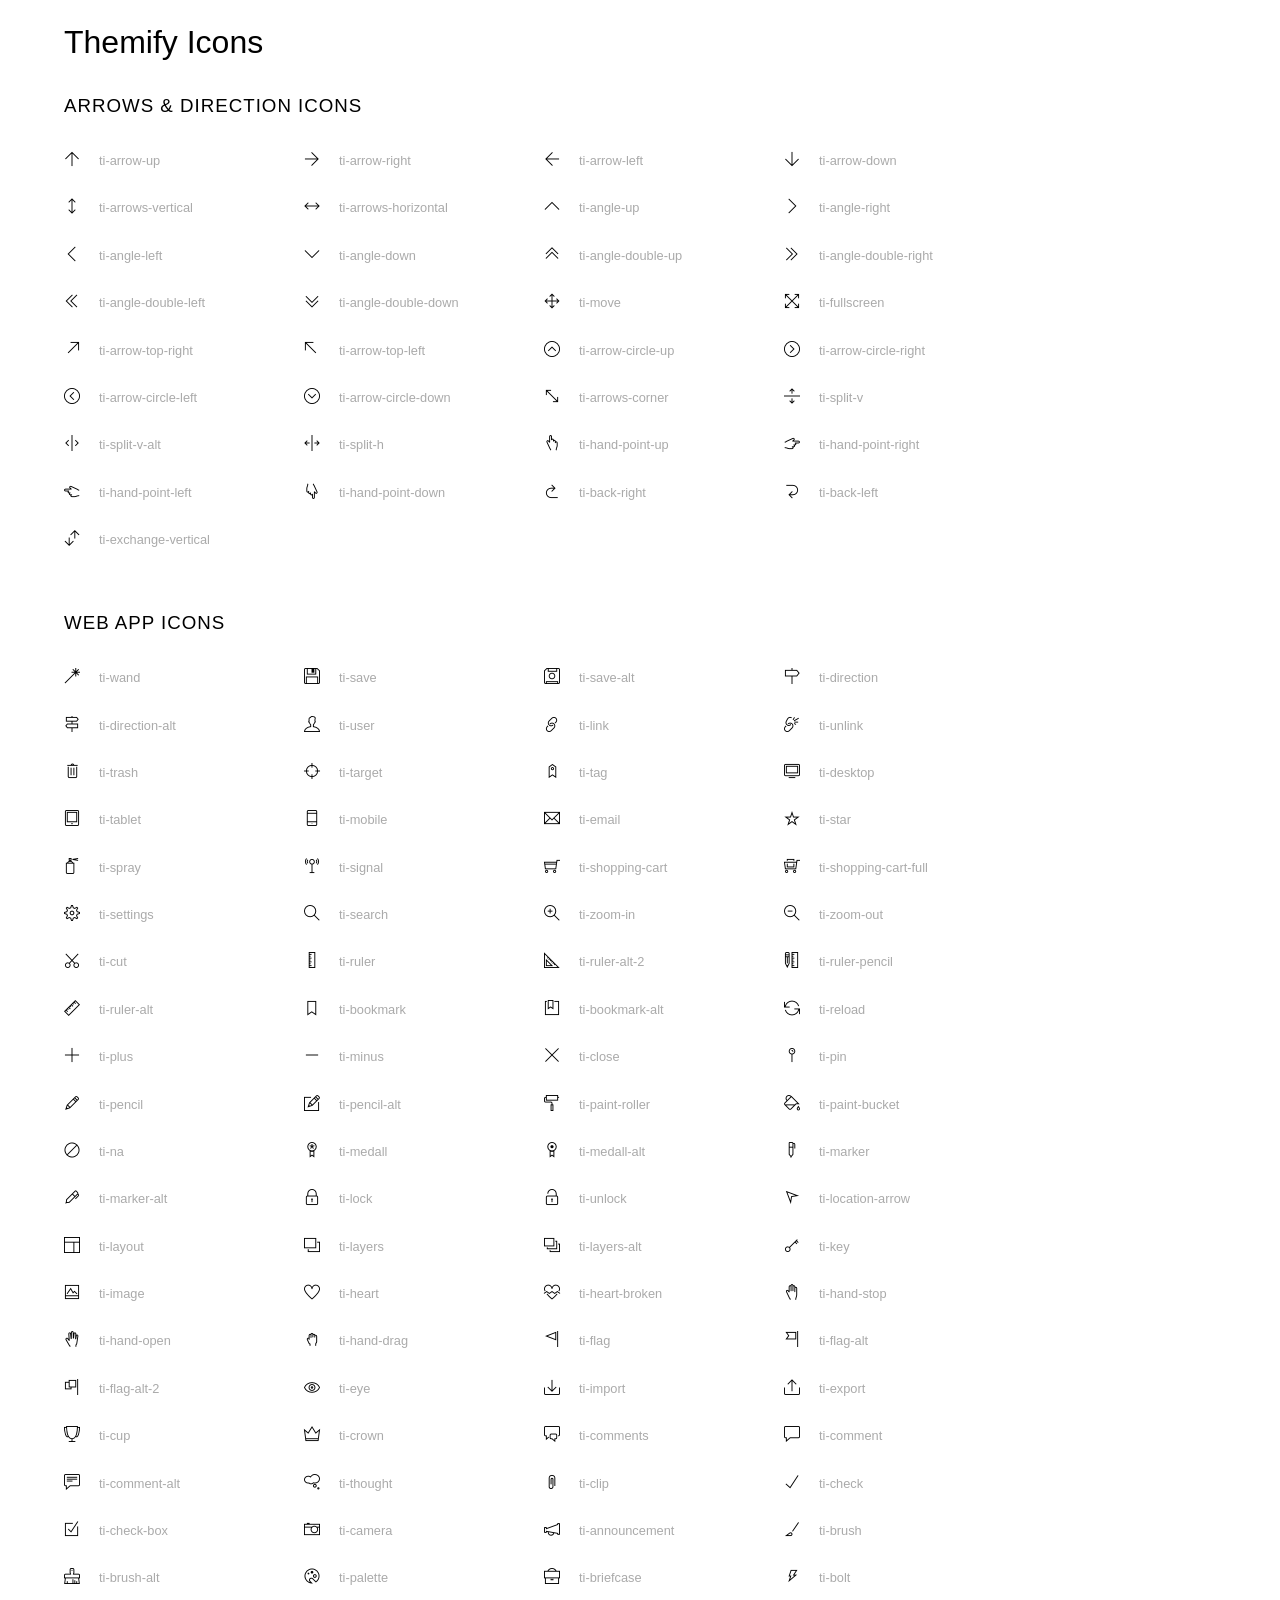
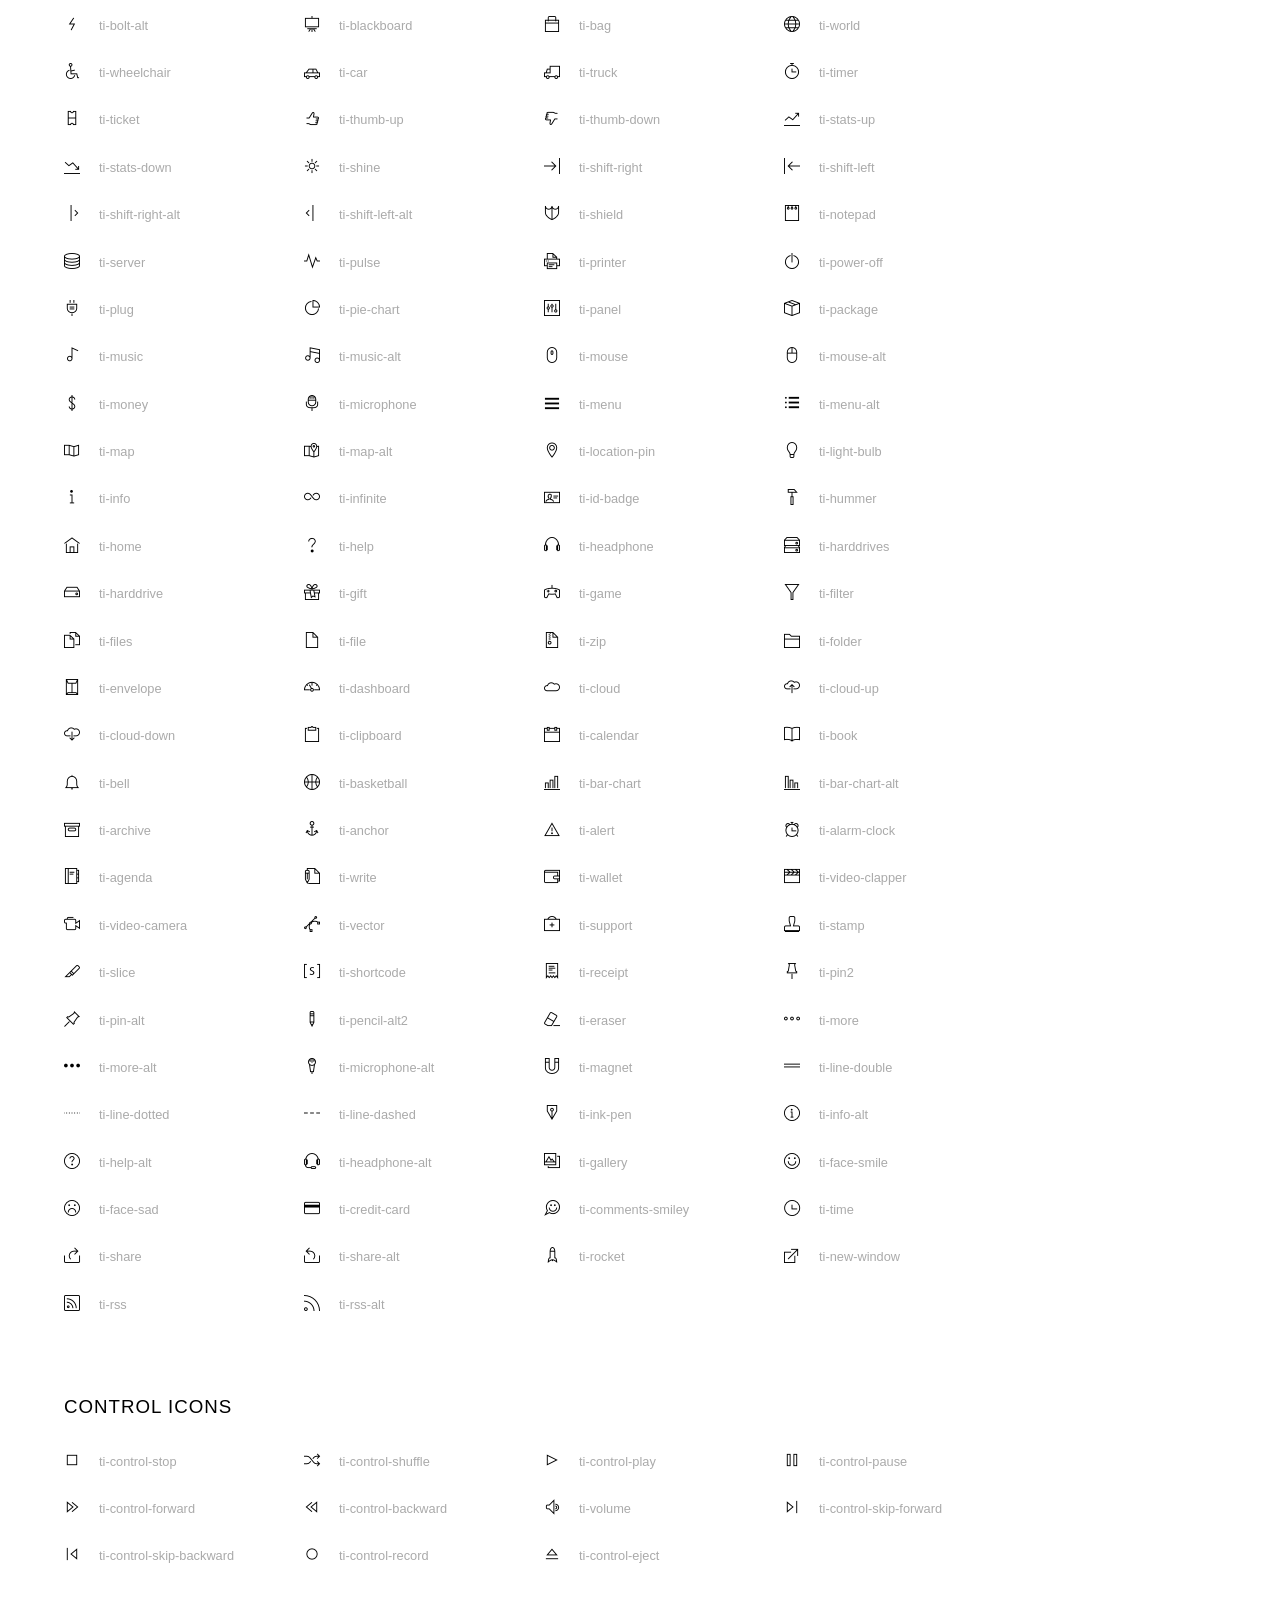
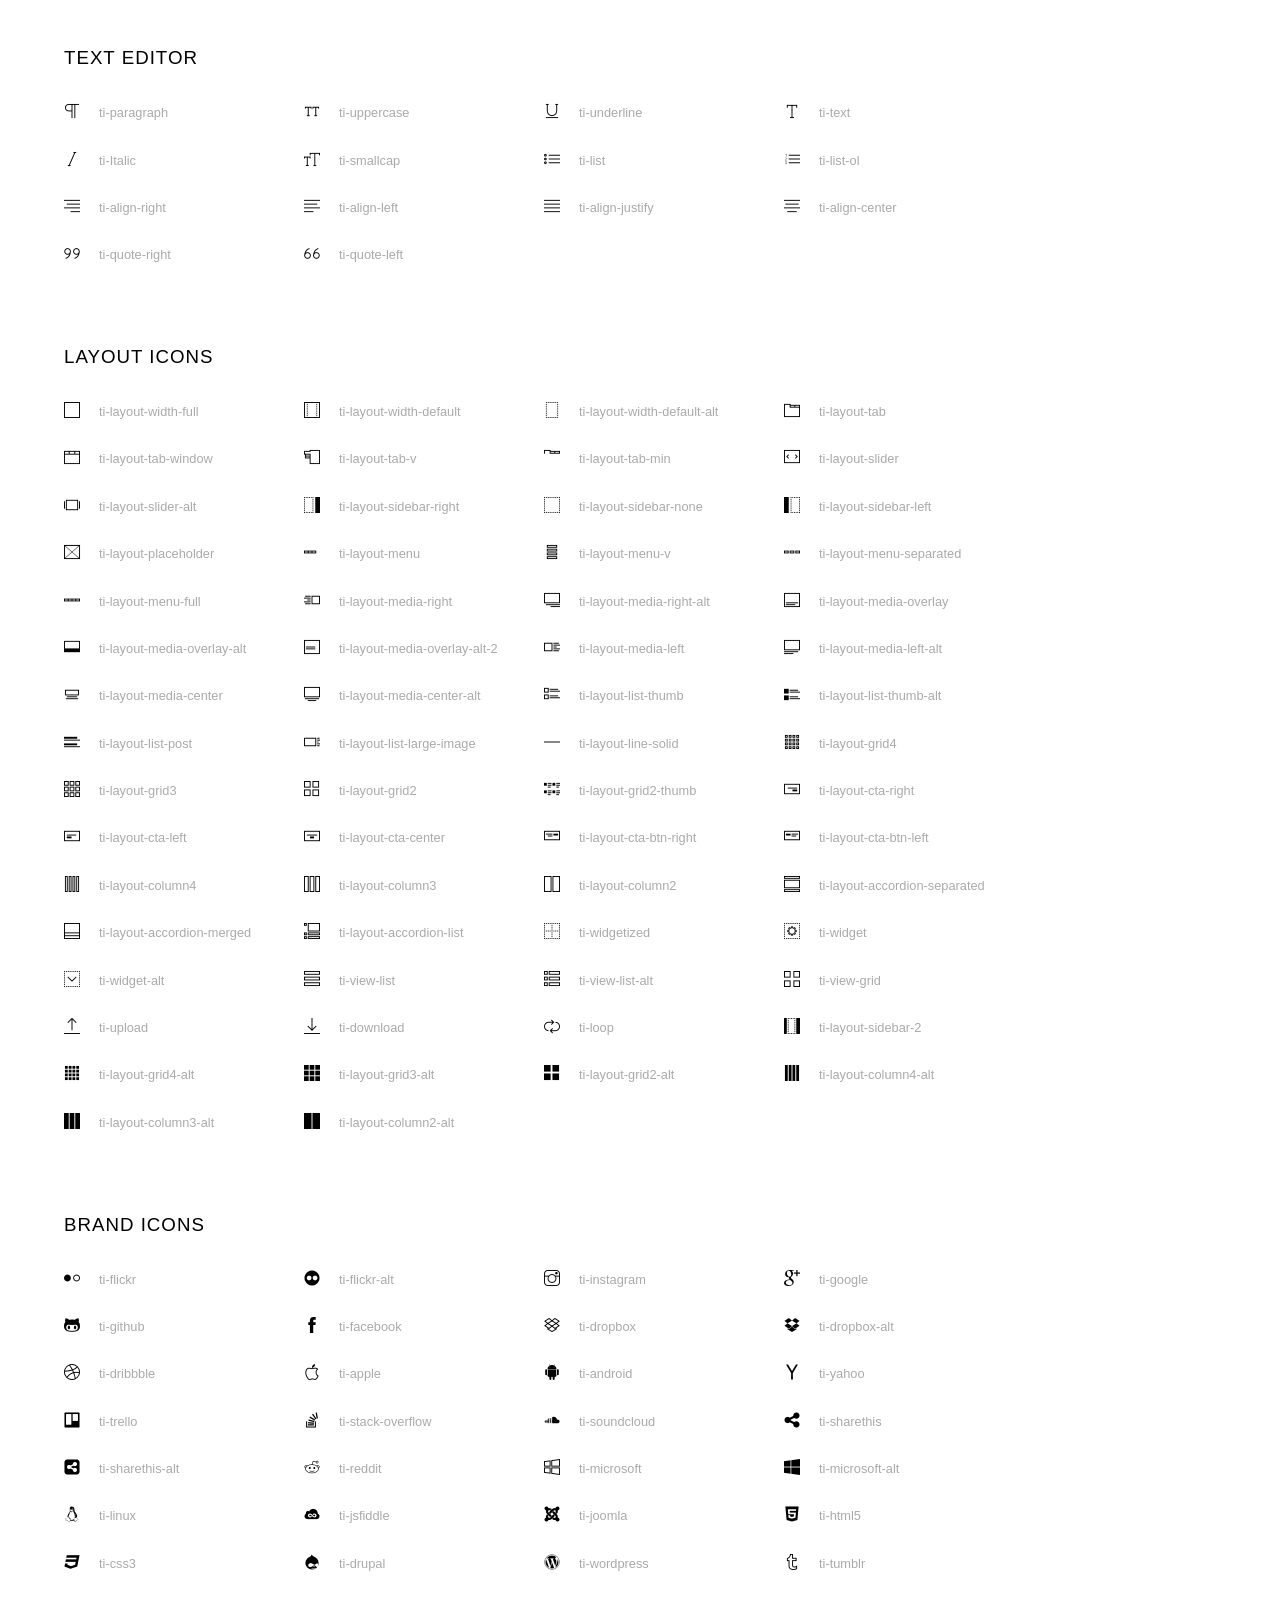
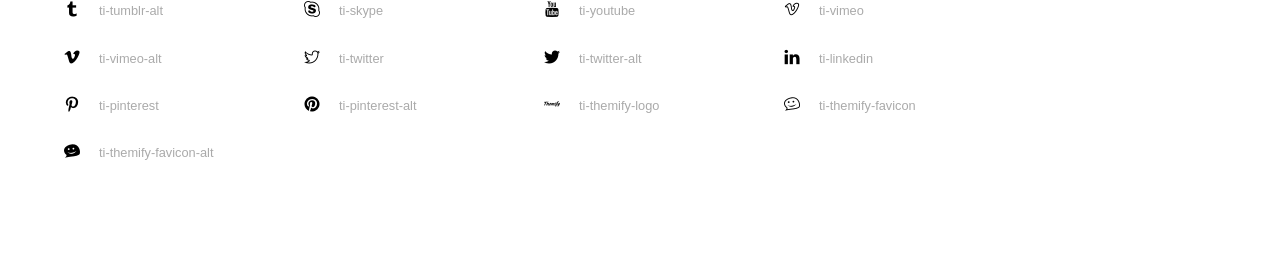
<file: src/main/resources/static/assets/icon/themify-icons/index.html>
<!doctype html>
<html>
<head>
	<meta charset="utf-8">
	<title>Themify Icon Font</title>
	<meta name="viewport" content="width=device-width">
	<link rel="stylesheet" href="demo-files/demo.css">
	<link rel="stylesheet" href="themify-icons.css">
	<!--[if lt IE 8]><!-->
	<link rel="stylesheet" href="ie7/ie7.css">
	<!--<![endif]-->
</head>
<body>
	<h1>Themify Icons</h1>

	<div class="icon-section">

		<div class="icon-section">
			<h3>Arrows &amp; Direction Icons </h3>

			<div class="icon-container">
				<span class="ti-arrow-up"></span><span class="icon-name"> ti-arrow-up</span>
			</div>
			<div class="icon-container">
				<span class="ti-arrow-right"></span><span class="icon-name"> ti-arrow-right</span>
			</div>
			<div class="icon-container">
				<span class="ti-arrow-left"></span><span class="icon-name"> ti-arrow-left</span>
			</div>
			<div class="icon-container">
				<span class="ti-arrow-down"></span><span class="icon-name"> ti-arrow-down</span>
			</div>
			<div class="icon-container">
				<span class="ti-arrows-vertical"></span><span class="icon-name"> ti-arrows-vertical</span>
			</div>
			<div class="icon-container">
				<span class="ti-arrows-horizontal"></span><span class="icon-name"> ti-arrows-horizontal</span>
			</div>
			<div class="icon-container">
				<span class="ti-angle-up"></span><span class="icon-name"> ti-angle-up</span>
			</div>
			<div class="icon-container">
				<span class="ti-angle-right"></span><span class="icon-name"> ti-angle-right</span>
			</div>
			<div class="icon-container">
				<span class="ti-angle-left"></span><span class="icon-name"> ti-angle-left</span>
			</div>
			<div class="icon-container">
				<span class="ti-angle-down"></span><span class="icon-name"> ti-angle-down</span>
			</div>	
			<div class="icon-container">
				<span class="ti-angle-double-up"></span><span class="icon-name"> ti-angle-double-up</span>
			</div>
			<div class="icon-container">
				<span class="ti-angle-double-right"></span><span class="icon-name"> ti-angle-double-right</span>
			</div>
			<div class="icon-container">
				<span class="ti-angle-double-left"></span><span class="icon-name"> ti-angle-double-left</span>
			</div>
			<div class="icon-container">
				<span class="ti-angle-double-down"></span><span class="icon-name"> ti-angle-double-down</span>
			</div>					
			<div class="icon-container">
				<span class="ti-move"></span><span class="icon-name"> ti-move</span>
			</div>
			<div class="icon-container">
				<span class="ti-fullscreen"></span><span class="icon-name"> ti-fullscreen</span>
			</div>
			<div class="icon-container">
				<span class="ti-arrow-top-right"></span><span class="icon-name"> ti-arrow-top-right</span>
			</div>
			<div class="icon-container">
				<span class="ti-arrow-top-left"></span><span class="icon-name"> ti-arrow-top-left</span>
			</div>
			<div class="icon-container">
				<span class="ti-arrow-circle-up"></span><span class="icon-name"> ti-arrow-circle-up</span>
			</div>
			<div class="icon-container">
				<span class="ti-arrow-circle-right"></span><span class="icon-name"> ti-arrow-circle-right</span>
			</div>
			<div class="icon-container">
				<span class="ti-arrow-circle-left"></span><span class="icon-name"> ti-arrow-circle-left</span>
			</div>
			<div class="icon-container">
				<span class="ti-arrow-circle-down"></span><span class="icon-name"> ti-arrow-circle-down</span>
			</div>
			<div class="icon-container">
				<span class="ti-arrows-corner"></span><span class="icon-name"> ti-arrows-corner</span>
			</div>
			<div class="icon-container">
				<span class="ti-split-v"></span><span class="icon-name"> ti-split-v</span>
			</div>

			<div class="icon-container">
				<span class="ti-split-v-alt"></span><span class="icon-name"> ti-split-v-alt</span>
			</div>
			<div class="icon-container">
				<span class="ti-split-h"></span><span class="icon-name"> ti-split-h</span>
			</div>
			<div class="icon-container">
				<span class="ti-hand-point-up"></span><span class="icon-name"> ti-hand-point-up</span>
			</div>
			<div class="icon-container">
				<span class="ti-hand-point-right"></span><span class="icon-name"> ti-hand-point-right</span>
			</div>
			<div class="icon-container">
				<span class="ti-hand-point-left"></span><span class="icon-name"> ti-hand-point-left</span>
			</div>
			<div class="icon-container">
				<span class="ti-hand-point-down"></span><span class="icon-name"> ti-hand-point-down</span>
			</div>
			<div class="icon-container">
				<span class="ti-back-right"></span><span class="icon-name"> ti-back-right</span>
			</div>
			<div class="icon-container">
				<span class="ti-back-left"></span><span class="icon-name"> ti-back-left</span>
			</div>
			<div class="icon-container">
				<span class="ti-exchange-vertical"></span><span class="icon-name"> ti-exchange-vertical</span>
			</div>

		</div> <!-- Arrows Icons -->



		<h3>Web App Icons</h3>
		
		<div class="icon-section">

			<div class="icon-container">
				<span class="ti-wand"></span><span class="icon-name"> ti-wand</span>
			</div>
			<div class="icon-container">
				<span class="ti-save"></span><span class="icon-name"> ti-save</span>
			</div>
			<div class="icon-container">
				<span class="ti-save-alt"></span><span class="icon-name"> ti-save-alt</span>
			</div>

			<div class="icon-container">
				<span class="ti-direction"></span><span class="icon-name"> ti-direction</span>
			</div>
			<div class="icon-container">
				<span class="ti-direction-alt"></span><span class="icon-name"> ti-direction-alt</span>
			</div>
			<div class="icon-container">
				<span class="ti-user"></span><span class="icon-name"> ti-user</span>
			</div>
			<div class="icon-container">
				<span class="ti-link"></span><span class="icon-name"> ti-link</span>
			</div>
			<div class="icon-container">
				<span class="ti-unlink"></span><span class="icon-name"> ti-unlink</span>
			</div>
			<div class="icon-container">
				<span class="ti-trash"></span><span class="icon-name"> ti-trash</span>
			</div>
			<div class="icon-container">
				<span class="ti-target"></span><span class="icon-name"> ti-target</span>
			</div>
			<div class="icon-container">
				<span class="ti-tag"></span><span class="icon-name"> ti-tag</span>
			</div>
			<div class="icon-container">
				<span class="ti-desktop"></span><span class="icon-name"> ti-desktop</span>
			</div>
			<div class="icon-container">
				<span class="ti-tablet"></span><span class="icon-name"> ti-tablet</span>
			</div>
			<div class="icon-container">
				<span class="ti-mobile"></span><span class="icon-name"> ti-mobile</span>
			</div>
			<div class="icon-container">
				<span class="ti-email"></span><span class="icon-name"> ti-email</span>
			</div>	
			<div class="icon-container">
				<span class="ti-star"></span><span class="icon-name"> ti-star</span>
			</div>
			<div class="icon-container">
				<span class="ti-spray"></span><span class="icon-name"> ti-spray</span>
			</div>
			<div class="icon-container">
				<span class="ti-signal"></span><span class="icon-name"> ti-signal</span>
			</div>
			<div class="icon-container">
				<span class="ti-shopping-cart"></span><span class="icon-name"> ti-shopping-cart</span>
			</div>
			<div class="icon-container">
				<span class="ti-shopping-cart-full"></span><span class="icon-name"> ti-shopping-cart-full</span>
			</div>
			<div class="icon-container">
				<span class="ti-settings"></span><span class="icon-name"> ti-settings</span>
			</div>
			<div class="icon-container">
				<span class="ti-search"></span><span class="icon-name"> ti-search</span>
			</div>
			<div class="icon-container">
				<span class="ti-zoom-in"></span><span class="icon-name"> ti-zoom-in</span>
			</div>
			<div class="icon-container">
				<span class="ti-zoom-out"></span><span class="icon-name"> ti-zoom-out</span>
			</div>
			<div class="icon-container">
				<span class="ti-cut"></span><span class="icon-name"> ti-cut</span>
			</div>
			<div class="icon-container">
				<span class="ti-ruler"></span><span class="icon-name"> ti-ruler</span>
			</div>
			<div class="icon-container">
				<span class="ti-ruler-alt-2"></span><span class="icon-name"> ti-ruler-alt-2</span>
			</div>			
			<div class="icon-container">
				<span class="ti-ruler-pencil"></span><span class="icon-name"> ti-ruler-pencil</span>
			</div>
			<div class="icon-container">
				<span class="ti-ruler-alt"></span><span class="icon-name"> ti-ruler-alt</span>
			</div>
			<div class="icon-container">
				<span class="ti-bookmark"></span><span class="icon-name"> ti-bookmark</span>
			</div>
			<div class="icon-container">
				<span class="ti-bookmark-alt"></span><span class="icon-name"> ti-bookmark-alt</span>
			</div>
			<div class="icon-container">
				<span class="ti-reload"></span><span class="icon-name"> ti-reload</span>
			</div>
			<div class="icon-container">
				<span class="ti-plus"></span><span class="icon-name"> ti-plus</span>
			</div>
			<div class="icon-container">
				<span class="ti-minus"></span><span class="icon-name"> ti-minus</span>
			</div>
			<div class="icon-container">
				<span class="ti-close"></span><span class="icon-name"> ti-close</span>
			</div>			
			<div class="icon-container">
				<span class="ti-pin"></span><span class="icon-name"> ti-pin</span>
			</div>
			<div class="icon-container">
				<span class="ti-pencil"></span><span class="icon-name"> ti-pencil</span>
			</div>
					
		  	<div class="icon-container">
				<span class="ti-pencil-alt"></span><span class="icon-name"> ti-pencil-alt</span>
			</div>
			<div class="icon-container">
				<span class="ti-paint-roller"></span><span class="icon-name"> ti-paint-roller</span>
			</div>
			<div class="icon-container">
				<span class="ti-paint-bucket"></span><span class="icon-name"> ti-paint-bucket</span>
			</div>
			<div class="icon-container">
				<span class="ti-na"></span><span class="icon-name"> ti-na</span>
			</div>
			<div class="icon-container">
				<span class="ti-medall"></span><span class="icon-name"> ti-medall</span>
			</div>
			<div class="icon-container">
				<span class="ti-medall-alt"></span><span class="icon-name"> ti-medall-alt</span>
			</div>
			<div class="icon-container">
				<span class="ti-marker"></span><span class="icon-name"> ti-marker</span>
			</div>
			<div class="icon-container">
				<span class="ti-marker-alt"></span><span class="icon-name"> ti-marker-alt</span>
			</div>

			<div class="icon-container">
				<span class="ti-lock"></span><span class="icon-name"> ti-lock</span>
			</div>
			<div class="icon-container">
				<span class="ti-unlock"></span><span class="icon-name"> ti-unlock</span>
			</div>
			<div class="icon-container">
				<span class="ti-location-arrow"></span><span class="icon-name"> ti-location-arrow</span>
			</div>
			<div class="icon-container">
				<span class="ti-layout"></span><span class="icon-name"> ti-layout</span>
			</div>
			<div class="icon-container">
				<span class="ti-layers"></span><span class="icon-name"> ti-layers</span>
			</div>
			<div class="icon-container">
				<span class="ti-layers-alt"></span><span class="icon-name"> ti-layers-alt</span>
			</div>
			<div class="icon-container">
				<span class="ti-key"></span><span class="icon-name"> ti-key</span>
			</div>
			<div class="icon-container">
				<span class="ti-image"></span><span class="icon-name"> ti-image</span>
			</div>
			<div class="icon-container">
				<span class="ti-heart"></span><span class="icon-name"> ti-heart</span>
			</div>
			<div class="icon-container">
				<span class="ti-heart-broken"></span><span class="icon-name"> ti-heart-broken</span>
			</div>
			<div class="icon-container">
				<span class="ti-hand-stop"></span><span class="icon-name"> ti-hand-stop</span>
			</div>
			<div class="icon-container">
				<span class="ti-hand-open"></span><span class="icon-name"> ti-hand-open</span>
			</div>
			<div class="icon-container">
				<span class="ti-hand-drag"></span><span class="icon-name"> ti-hand-drag</span>
			</div>
			<div class="icon-container">
				<span class="ti-flag"></span><span class="icon-name"> ti-flag</span>
			</div>
			<div class="icon-container">
				<span class="ti-flag-alt"></span><span class="icon-name"> ti-flag-alt</span>
			</div>
			<div class="icon-container">
				<span class="ti-flag-alt-2"></span><span class="icon-name"> ti-flag-alt-2</span>
			</div>
			<div class="icon-container">
				<span class="ti-eye"></span><span class="icon-name"> ti-eye</span>
			</div>
			<div class="icon-container">
				<span class="ti-import"></span><span class="icon-name"> ti-import</span>
			</div>			
			<div class="icon-container">
				<span class="ti-export"></span><span class="icon-name"> ti-export</span>
			</div>
			<div class="icon-container">
				<span class="ti-cup"></span><span class="icon-name"> ti-cup</span>
			</div>
			<div class="icon-container">
				<span class="ti-crown"></span><span class="icon-name"> ti-crown</span>
			</div>
			<div class="icon-container">
				<span class="ti-comments"></span><span class="icon-name"> ti-comments</span>
			</div>
			<div class="icon-container">
				<span class="ti-comment"></span><span class="icon-name"> ti-comment</span>
			</div>
			<div class="icon-container">
				<span class="ti-comment-alt"></span><span class="icon-name"> ti-comment-alt</span>
			</div>
			<div class="icon-container">
				<span class="ti-thought"></span><span class="icon-name"> ti-thought</span>
			</div>			
			<div class="icon-container">
				<span class="ti-clip"></span><span class="icon-name"> ti-clip</span>
			</div>

			<div class="icon-container">
				<span class="ti-check"></span><span class="icon-name"> ti-check</span>
			</div>
			<div class="icon-container">
				<span class="ti-check-box"></span><span class="icon-name"> ti-check-box</span>
			</div>
			<div class="icon-container">
				<span class="ti-camera"></span><span class="icon-name"> ti-camera</span>
			</div>
			<div class="icon-container">
				<span class="ti-announcement"></span><span class="icon-name"> ti-announcement</span>
			</div>
			<div class="icon-container">
				<span class="ti-brush"></span><span class="icon-name"> ti-brush</span>
			</div>
			<div class="icon-container">
				<span class="ti-brush-alt"></span><span class="icon-name"> ti-brush-alt</span>
			</div>
			<div class="icon-container">
				<span class="ti-palette"></span><span class="icon-name"> ti-palette</span>
			</div>			
			<div class="icon-container">
				<span class="ti-briefcase"></span><span class="icon-name"> ti-briefcase</span>
			</div>
			<div class="icon-container">
				<span class="ti-bolt"></span><span class="icon-name"> ti-bolt</span>
			</div>
			<div class="icon-container">
				<span class="ti-bolt-alt"></span><span class="icon-name"> ti-bolt-alt</span>
			</div>
			<div class="icon-container">
				<span class="ti-blackboard"></span><span class="icon-name"> ti-blackboard</span>
			</div>
			<div class="icon-container">
				<span class="ti-bag"></span><span class="icon-name"> ti-bag</span>
			</div>
			<div class="icon-container">
				<span class="ti-world"></span><span class="icon-name"> ti-world</span>
			</div>
			<div class="icon-container">
				<span class="ti-wheelchair"></span><span class="icon-name"> ti-wheelchair</span>
			</div>
			<div class="icon-container">
				<span class="ti-car"></span><span class="icon-name"> ti-car</span>
			</div>
			<div class="icon-container">
				<span class="ti-truck"></span><span class="icon-name"> ti-truck</span>
			</div>
			<div class="icon-container">
				<span class="ti-timer"></span><span class="icon-name"> ti-timer</span>
			</div>
			<div class="icon-container">
				<span class="ti-ticket"></span><span class="icon-name"> ti-ticket</span>
			</div>
			<div class="icon-container">
				<span class="ti-thumb-up"></span><span class="icon-name"> ti-thumb-up</span>
			</div>
			<div class="icon-container">
				<span class="ti-thumb-down"></span><span class="icon-name"> ti-thumb-down</span>
			</div>

			<div class="icon-container">
				<span class="ti-stats-up"></span><span class="icon-name"> ti-stats-up</span>
			</div>
			<div class="icon-container">
				<span class="ti-stats-down"></span><span class="icon-name"> ti-stats-down</span>
			</div>
			<div class="icon-container">
				<span class="ti-shine"></span><span class="icon-name"> ti-shine</span>
			</div>
			<div class="icon-container">
				<span class="ti-shift-right"></span><span class="icon-name"> ti-shift-right</span>
			</div>
			<div class="icon-container">
				<span class="ti-shift-left"></span><span class="icon-name"> ti-shift-left</span>
			</div>

			<div class="icon-container">
				<span class="ti-shift-right-alt"></span><span class="icon-name"> ti-shift-right-alt</span>
			</div>
			<div class="icon-container">
				<span class="ti-shift-left-alt"></span><span class="icon-name"> ti-shift-left-alt</span>
			</div>
			<div class="icon-container">
				<span class="ti-shield"></span><span class="icon-name"> ti-shield</span>
			</div>
			<div class="icon-container">
				<span class="ti-notepad"></span><span class="icon-name"> ti-notepad</span>
			</div>
			<div class="icon-container">
				<span class="ti-server"></span><span class="icon-name"> ti-server</span>
			</div>

			<div class="icon-container">
				<span class="ti-pulse"></span><span class="icon-name"> ti-pulse</span>
			</div>
			<div class="icon-container">
				<span class="ti-printer"></span><span class="icon-name"> ti-printer</span>
			</div>
			<div class="icon-container">
				<span class="ti-power-off"></span><span class="icon-name"> ti-power-off</span>
			</div>
			<div class="icon-container">
				<span class="ti-plug"></span><span class="icon-name"> ti-plug</span>
			</div>
			<div class="icon-container">
				<span class="ti-pie-chart"></span><span class="icon-name"> ti-pie-chart</span>
			</div>

			<div class="icon-container">
				<span class="ti-panel"></span><span class="icon-name"> ti-panel</span>
			</div>
			<div class="icon-container">
				<span class="ti-package"></span><span class="icon-name"> ti-package</span>
			</div>
			<div class="icon-container">
				<span class="ti-music"></span><span class="icon-name"> ti-music</span>
			</div>
			<div class="icon-container">
				<span class="ti-music-alt"></span><span class="icon-name"> ti-music-alt</span>
			</div>
			<div class="icon-container">
				<span class="ti-mouse"></span><span class="icon-name"> ti-mouse</span>
			</div>
			<div class="icon-container">
				<span class="ti-mouse-alt"></span><span class="icon-name"> ti-mouse-alt</span>
			</div>
			<div class="icon-container">
				<span class="ti-money"></span><span class="icon-name"> ti-money</span>
			</div>
			<div class="icon-container">
				<span class="ti-microphone"></span><span class="icon-name"> ti-microphone</span>
			</div>
			<div class="icon-container">
				<span class="ti-menu"></span><span class="icon-name"> ti-menu</span>
			</div>
			<div class="icon-container">
				<span class="ti-menu-alt"></span><span class="icon-name"> ti-menu-alt</span>
			</div>
			<div class="icon-container">
				<span class="ti-map"></span><span class="icon-name"> ti-map</span>
			</div>
			<div class="icon-container">
				<span class="ti-map-alt"></span><span class="icon-name"> ti-map-alt</span>
			</div>

			<div class="icon-container">
				<span class="ti-location-pin"></span><span class="icon-name"> ti-location-pin</span>
			</div>

			<div class="icon-container">
				<span class="ti-light-bulb"></span><span class="icon-name"> ti-light-bulb</span>
			</div>
			<div class="icon-container">
				<span class="ti-info"></span><span class="icon-name"> ti-info</span>
			</div>
			<div class="icon-container">
				<span class="ti-infinite"></span><span class="icon-name"> ti-infinite</span>
			</div>
			<div class="icon-container">
				<span class="ti-id-badge"></span><span class="icon-name"> ti-id-badge</span>
			</div>
			<div class="icon-container">
				<span class="ti-hummer"></span><span class="icon-name"> ti-hummer</span>
			</div>
			<div class="icon-container">
				<span class="ti-home"></span><span class="icon-name"> ti-home</span>
			</div>
			<div class="icon-container">
				<span class="ti-help"></span><span class="icon-name"> ti-help</span>
			</div>
			<div class="icon-container">
				<span class="ti-headphone"></span><span class="icon-name"> ti-headphone</span>
			</div>
			<div class="icon-container">
				<span class="ti-harddrives"></span><span class="icon-name"> ti-harddrives</span>
			</div>
			<div class="icon-container">
				<span class="ti-harddrive"></span><span class="icon-name"> ti-harddrive</span>
			</div>
			<div class="icon-container">
				<span class="ti-gift"></span><span class="icon-name"> ti-gift</span>
			</div>
			<div class="icon-container">
				<span class="ti-game"></span><span class="icon-name"> ti-game</span>
			</div>
			<div class="icon-container">
				<span class="ti-filter"></span><span class="icon-name"> ti-filter</span>
			</div>
			<div class="icon-container">
				<span class="ti-files"></span><span class="icon-name"> ti-files</span>
			</div>
			<div class="icon-container">
				<span class="ti-file"></span><span class="icon-name"> ti-file</span>
			</div>
			<div class="icon-container">
				<span class="ti-zip"></span><span class="icon-name"> ti-zip</span>
			</div>
			<div class="icon-container">
				<span class="ti-folder"></span><span class="icon-name"> ti-folder</span>
			</div>			
			<div class="icon-container">
				<span class="ti-envelope"></span><span class="icon-name"> ti-envelope</span>
			</div>


			<div class="icon-container">
				<span class="ti-dashboard"></span><span class="icon-name"> ti-dashboard</span>
			</div>
			<div class="icon-container">
				<span class="ti-cloud"></span><span class="icon-name"> ti-cloud</span>
			</div>
			<div class="icon-container">
				<span class="ti-cloud-up"></span><span class="icon-name"> ti-cloud-up</span>
			</div>
			<div class="icon-container">
				<span class="ti-cloud-down"></span><span class="icon-name"> ti-cloud-down</span>
			</div>
			<div class="icon-container">
				<span class="ti-clipboard"></span><span class="icon-name"> ti-clipboard</span>
			</div>
			<div class="icon-container">
				<span class="ti-calendar"></span><span class="icon-name"> ti-calendar</span>
			</div>
			<div class="icon-container">
				<span class="ti-book"></span><span class="icon-name"> ti-book</span>
			</div>
			<div class="icon-container">
				<span class="ti-bell"></span><span class="icon-name"> ti-bell</span>
			</div>
			<div class="icon-container">
				<span class="ti-basketball"></span><span class="icon-name"> ti-basketball</span>
			</div>
			<div class="icon-container">
				<span class="ti-bar-chart"></span><span class="icon-name"> ti-bar-chart</span>
			</div>
			<div class="icon-container">
				<span class="ti-bar-chart-alt"></span><span class="icon-name"> ti-bar-chart-alt</span>
			</div>


			<div class="icon-container">
				<span class="ti-archive"></span><span class="icon-name"> ti-archive</span>
			</div>
			<div class="icon-container">
				<span class="ti-anchor"></span><span class="icon-name"> ti-anchor</span>
			</div>

			<div class="icon-container">
				<span class="ti-alert"></span><span class="icon-name"> ti-alert</span>
			</div>
			<div class="icon-container">
				<span class="ti-alarm-clock"></span><span class="icon-name"> ti-alarm-clock</span>
			</div>
			<div class="icon-container">
				<span class="ti-agenda"></span><span class="icon-name"> ti-agenda</span>
			</div>
			<div class="icon-container">
				<span class="ti-write"></span><span class="icon-name"> ti-write</span>
			</div>

			<div class="icon-container">
				<span class="ti-wallet"></span><span class="icon-name"> ti-wallet</span>
			</div>
			<div class="icon-container">
				<span class="ti-video-clapper"></span><span class="icon-name"> ti-video-clapper</span>
			</div>
			<div class="icon-container">
				<span class="ti-video-camera"></span><span class="icon-name"> ti-video-camera</span>
			</div>
			<div class="icon-container">
				<span class="ti-vector"></span><span class="icon-name"> ti-vector</span>
			</div>

			<div class="icon-container">
				<span class="ti-support"></span><span class="icon-name"> ti-support</span>
			</div>
			<div class="icon-container">
				<span class="ti-stamp"></span><span class="icon-name"> ti-stamp</span>
			</div>
			<div class="icon-container">
				<span class="ti-slice"></span><span class="icon-name"> ti-slice</span>
			</div>
			<div class="icon-container">
				<span class="ti-shortcode"></span><span class="icon-name"> ti-shortcode</span>
			</div>
			<div class="icon-container">
				<span class="ti-receipt"></span><span class="icon-name"> ti-receipt</span>
			</div>
			<div class="icon-container">
				<span class="ti-pin2"></span><span class="icon-name"> ti-pin2</span>
			</div>
			<div class="icon-container">
				<span class="ti-pin-alt"></span><span class="icon-name"> ti-pin-alt</span>
			</div>
			<div class="icon-container">
				<span class="ti-pencil-alt2"></span><span class="icon-name"> ti-pencil-alt2</span>
			</div>
			<div class="icon-container">
				<span class="ti-eraser"></span><span class="icon-name"> ti-eraser</span>
			</div>			
			<div class="icon-container">
				<span class="ti-more"></span><span class="icon-name"> ti-more</span>
			</div>
			<div class="icon-container">
				<span class="ti-more-alt"></span><span class="icon-name"> ti-more-alt</span>
			</div>
			<div class="icon-container">
				<span class="ti-microphone-alt"></span><span class="icon-name"> ti-microphone-alt</span>
			</div>
			<div class="icon-container">
				<span class="ti-magnet"></span><span class="icon-name"> ti-magnet</span>
			</div>
			<div class="icon-container">
				<span class="ti-line-double"></span><span class="icon-name"> ti-line-double</span>
			</div>
			<div class="icon-container">
				<span class="ti-line-dotted"></span><span class="icon-name"> ti-line-dotted</span>
			</div>
			<div class="icon-container">
				<span class="ti-line-dashed"></span><span class="icon-name"> ti-line-dashed</span>
			</div>

			<div class="icon-container">
				<span class="ti-ink-pen"></span><span class="icon-name"> ti-ink-pen</span>
			</div>
			<div class="icon-container">
				<span class="ti-info-alt"></span><span class="icon-name"> ti-info-alt</span>
			</div>
			<div class="icon-container">
				<span class="ti-help-alt"></span><span class="icon-name"> ti-help-alt</span>
			</div>
			<div class="icon-container">
				<span class="ti-headphone-alt"></span><span class="icon-name"> ti-headphone-alt</span>
			</div>

			<div class="icon-container">
				<span class="ti-gallery"></span><span class="icon-name"> ti-gallery</span>
			</div>
			<div class="icon-container">
				<span class="ti-face-smile"></span><span class="icon-name"> ti-face-smile</span>
			</div>
			<div class="icon-container">
				<span class="ti-face-sad"></span><span class="icon-name"> ti-face-sad</span>
			</div>
			<div class="icon-container">
				<span class="ti-credit-card"></span><span class="icon-name"> ti-credit-card</span>
			</div>
			<div class="icon-container">
				<span class="ti-comments-smiley"></span><span class="icon-name"> ti-comments-smiley</span>
			</div>
			<div class="icon-container">
				<span class="ti-time"></span><span class="icon-name"> ti-time</span>
			</div>
			<div class="icon-container">
				<span class="ti-share"></span><span class="icon-name"> ti-share</span>
			</div>
			<div class="icon-container">
				<span class="ti-share-alt"></span><span class="icon-name"> ti-share-alt</span>
			</div>
			<div class="icon-container">
				<span class="ti-rocket"></span><span class="icon-name"> ti-rocket</span>
			</div>

			<div class="icon-container">
				<span class="ti-new-window"></span><span class="icon-name"> ti-new-window</span>
			</div>

			<div class="icon-container">
				<span class="ti-rss"></span><span class="icon-name"> ti-rss</span>
			</div>

			<div class="icon-container">
				<span class="ti-rss-alt"></span><span class="icon-name"> ti-rss-alt</span>
			</div>
			
		</div><!-- Web App Icons -->


		<div class="icon-section">
			<h3>Control Icons</h3>
			<div class="icon-container">
				<span class="ti-control-stop"></span><span class="icon-name"> ti-control-stop</span>
			</div>
			<div class="icon-container">
				<span class="ti-control-shuffle"></span><span class="icon-name"> ti-control-shuffle</span>
			</div>
			<div class="icon-container">
				<span class="ti-control-play"></span><span class="icon-name"> ti-control-play</span>
			</div>
			<div class="icon-container">
				<span class="ti-control-pause"></span><span class="icon-name"> ti-control-pause</span>
			</div>
			<div class="icon-container">
				<span class="ti-control-forward"></span><span class="icon-name"> ti-control-forward</span>
			</div>
			<div class="icon-container">
				<span class="ti-control-backward"></span><span class="icon-name"> ti-control-backward</span>
			</div>	
			<div class="icon-container">
				<span class="ti-volume"></span><span class="icon-name"> ti-volume</span>
			</div>
			<div class="icon-container">
				<span class="ti-control-skip-forward"></span><span class="icon-name"> ti-control-skip-forward</span>
			</div>
			<div class="icon-container">
				<span class="ti-control-skip-backward"></span><span class="icon-name"> ti-control-skip-backward</span>
			</div>
			<div class="icon-container">
				<span class="ti-control-record"></span><span class="icon-name"> ti-control-record</span>
			</div>
			<div class="icon-container">
				<span class="ti-control-eject"></span><span class="icon-name"> ti-control-eject</span>
			</div>			
		</div> <!-- Control Icons -->


		<div class="icon-section">
			<h3>Text Editor</h3>

			<div class="icon-container">
				<span class="ti-paragraph"></span><span class="icon-name"> ti-paragraph</span>
			</div>
			<div class="icon-container">
				<span class="ti-uppercase"></span><span class="icon-name"> ti-uppercase</span>
			</div>

			<div class="icon-container">
				<span class="ti-underline"></span><span class="icon-name"> ti-underline</span>
			</div>
			<div class="icon-container">
				<span class="ti-text"></span><span class="icon-name"> ti-text</span>
			</div>
			<div class="icon-container">
				<span class="ti-Italic"></span><span class="icon-name"> ti-Italic</span>
			</div>
			<div class="icon-container">
				<span class="ti-smallcap"></span><span class="icon-name"> ti-smallcap</span>
			</div>
			<div class="icon-container">
				<span class="ti-list"></span><span class="icon-name"> ti-list</span>
			</div>
			<div class="icon-container">
				<span class="ti-list-ol"></span><span class="icon-name"> ti-list-ol</span>
			</div>
			<div class="icon-container">
				<span class="ti-align-right"></span><span class="icon-name"> ti-align-right</span>
			</div>
			<div class="icon-container">
				<span class="ti-align-left"></span><span class="icon-name"> ti-align-left</span>
			</div>
			<div class="icon-container">
				<span class="ti-align-justify"></span><span class="icon-name"> ti-align-justify</span>
			</div>
			<div class="icon-container">
				<span class="ti-align-center"></span><span class="icon-name"> ti-align-center</span>
			</div>
			<div class="icon-container">
				<span class="ti-quote-right"></span><span class="icon-name"> ti-quote-right</span>
			</div>
			<div class="icon-container">
				<span class="ti-quote-left"></span><span class="icon-name"> ti-quote-left</span>
			</div>

		</div> <!-- Text Editor -->



		<div class="icon-section">
			<h3>Layout Icons</h3>
			<div class="icon-container">
				<span class="ti-layout-width-full"></span><span class="icon-name"> ti-layout-width-full</span>
			</div>
			<div class="icon-container">
				<span class="ti-layout-width-default"></span><span class="icon-name"> ti-layout-width-default</span>
			</div>
			<div class="icon-container">
				<span class="ti-layout-width-default-alt"></span><span class="icon-name"> ti-layout-width-default-alt</span>
			</div>
			<div class="icon-container">
				<span class="ti-layout-tab"></span><span class="icon-name"> ti-layout-tab</span>
			</div>
			<div class="icon-container">
				<span class="ti-layout-tab-window"></span><span class="icon-name"> ti-layout-tab-window</span>
			</div>
			<div class="icon-container">
				<span class="ti-layout-tab-v"></span><span class="icon-name"> ti-layout-tab-v</span>
			</div>
			<div class="icon-container">
				<span class="ti-layout-tab-min"></span><span class="icon-name"> ti-layout-tab-min</span>
			</div>
			<div class="icon-container">
				<span class="ti-layout-slider"></span><span class="icon-name"> ti-layout-slider</span>
			</div>
			<div class="icon-container">
				<span class="ti-layout-slider-alt"></span><span class="icon-name"> ti-layout-slider-alt</span>
			</div>
			<div class="icon-container">
				<span class="ti-layout-sidebar-right"></span><span class="icon-name"> ti-layout-sidebar-right</span>
			</div>
			<div class="icon-container">
				<span class="ti-layout-sidebar-none"></span><span class="icon-name"> ti-layout-sidebar-none</span>
			</div>
			<div class="icon-container">
				<span class="ti-layout-sidebar-left"></span><span class="icon-name"> ti-layout-sidebar-left</span>
			</div>
			<div class="icon-container">
				<span class="ti-layout-placeholder"></span><span class="icon-name"> ti-layout-placeholder</span>
			</div>
			<div class="icon-container">
				<span class="ti-layout-menu"></span><span class="icon-name"> ti-layout-menu</span>
			</div>
			<div class="icon-container">
				<span class="ti-layout-menu-v"></span><span class="icon-name"> ti-layout-menu-v</span>
			</div>
			<div class="icon-container">
				<span class="ti-layout-menu-separated"></span><span class="icon-name"> ti-layout-menu-separated</span>
			</div>
			<div class="icon-container">
				<span class="ti-layout-menu-full"></span><span class="icon-name"> ti-layout-menu-full</span>
			</div>
			<div class="icon-container">
				<span class="ti-layout-media-right"></span><span class="icon-name"> ti-layout-media-right</span>
			</div>
			<div class="icon-container">
				<span class="ti-layout-media-right-alt"></span><span class="icon-name"> ti-layout-media-right-alt</span>
			</div>
			<div class="icon-container">
				<span class="ti-layout-media-overlay"></span><span class="icon-name"> ti-layout-media-overlay</span>
			</div>
			<div class="icon-container">
				<span class="ti-layout-media-overlay-alt"></span><span class="icon-name"> ti-layout-media-overlay-alt</span>
			</div>
			<div class="icon-container">
				<span class="ti-layout-media-overlay-alt-2"></span><span class="icon-name"> ti-layout-media-overlay-alt-2</span>
			</div>
			<div class="icon-container">
				<span class="ti-layout-media-left"></span><span class="icon-name"> ti-layout-media-left</span>
			</div>
			<div class="icon-container">
				<span class="ti-layout-media-left-alt"></span><span class="icon-name"> ti-layout-media-left-alt</span>
			</div>
			<div class="icon-container">
				<span class="ti-layout-media-center"></span><span class="icon-name"> ti-layout-media-center</span>
			</div>
			<div class="icon-container">
				<span class="ti-layout-media-center-alt"></span><span class="icon-name"> ti-layout-media-center-alt</span>
			</div>
			<div class="icon-container">
				<span class="ti-layout-list-thumb"></span><span class="icon-name"> ti-layout-list-thumb</span>
			</div>
			<div class="icon-container">
				<span class="ti-layout-list-thumb-alt"></span><span class="icon-name"> ti-layout-list-thumb-alt</span>
			</div>
			<div class="icon-container">
				<span class="ti-layout-list-post"></span><span class="icon-name"> ti-layout-list-post</span>
			</div>
			<div class="icon-container">
				<span class="ti-layout-list-large-image"></span><span class="icon-name"> ti-layout-list-large-image</span>
			</div>
			<div class="icon-container">
				<span class="ti-layout-line-solid"></span><span class="icon-name"> ti-layout-line-solid</span>
			</div>
			<div class="icon-container">
				<span class="ti-layout-grid4"></span><span class="icon-name"> ti-layout-grid4</span>
			</div>
			<div class="icon-container">
				<span class="ti-layout-grid3"></span><span class="icon-name"> ti-layout-grid3</span>
			</div>
			<div class="icon-container">
				<span class="ti-layout-grid2"></span><span class="icon-name"> ti-layout-grid2</span>
			</div>
			<div class="icon-container">
				<span class="ti-layout-grid2-thumb"></span><span class="icon-name"> ti-layout-grid2-thumb</span>
			</div>
			<div class="icon-container">
				<span class="ti-layout-cta-right"></span><span class="icon-name"> ti-layout-cta-right</span>
			</div>
			<div class="icon-container">
				<span class="ti-layout-cta-left"></span><span class="icon-name"> ti-layout-cta-left</span>
			</div>
			<div class="icon-container">
				<span class="ti-layout-cta-center"></span><span class="icon-name"> ti-layout-cta-center</span>
			</div>
			<div class="icon-container">
				<span class="ti-layout-cta-btn-right"></span><span class="icon-name"> ti-layout-cta-btn-right</span>
			</div>
			<div class="icon-container">
				<span class="ti-layout-cta-btn-left"></span><span class="icon-name"> ti-layout-cta-btn-left</span>
			</div>
			<div class="icon-container">
				<span class="ti-layout-column4"></span><span class="icon-name"> ti-layout-column4</span>
			</div>
			<div class="icon-container">
				<span class="ti-layout-column3"></span><span class="icon-name"> ti-layout-column3</span>
			</div>
			<div class="icon-container">
				<span class="ti-layout-column2"></span><span class="icon-name"> ti-layout-column2</span>
			</div>
			<div class="icon-container">
				<span class="ti-layout-accordion-separated"></span><span class="icon-name"> ti-layout-accordion-separated</span>
			</div>
			<div class="icon-container">
				<span class="ti-layout-accordion-merged"></span><span class="icon-name"> ti-layout-accordion-merged</span>
			</div>
			<div class="icon-container">
				<span class="ti-layout-accordion-list"></span><span class="icon-name"> ti-layout-accordion-list</span>
			</div>
			<div class="icon-container">
				<span class="ti-widgetized"></span><span class="icon-name"> ti-widgetized</span>
			</div>
			<div class="icon-container">
				<span class="ti-widget"></span><span class="icon-name"> ti-widget</span>
			</div>
			<div class="icon-container">
				<span class="ti-widget-alt"></span><span class="icon-name"> ti-widget-alt</span>
			</div>
			<div class="icon-container">
				<span class="ti-view-list"></span><span class="icon-name"> ti-view-list</span>
			</div>
			<div class="icon-container">
				<span class="ti-view-list-alt"></span><span class="icon-name"> ti-view-list-alt</span>
			</div>
			<div class="icon-container">
				<span class="ti-view-grid"></span><span class="icon-name"> ti-view-grid</span>
			</div>
			<div class="icon-container">
				<span class="ti-upload"></span><span class="icon-name"> ti-upload</span>
			</div>
			<div class="icon-container">
				<span class="ti-download"></span><span class="icon-name"> ti-download</span>
			</div>	
			<div class="icon-container">
				<span class="ti-loop"></span><span class="icon-name"> ti-loop</span>
			</div>
			<div class="icon-container">
				<span class="ti-layout-sidebar-2"></span><span class="icon-name"> ti-layout-sidebar-2</span>
			</div>
			<div class="icon-container">
				<span class="ti-layout-grid4-alt"></span><span class="icon-name"> ti-layout-grid4-alt</span>
			</div>
			<div class="icon-container">
				<span class="ti-layout-grid3-alt"></span><span class="icon-name"> ti-layout-grid3-alt</span>
			</div>
			<div class="icon-container">
				<span class="ti-layout-grid2-alt"></span><span class="icon-name"> ti-layout-grid2-alt</span>
			</div>
			<div class="icon-container">
				<span class="ti-layout-column4-alt"></span><span class="icon-name"> ti-layout-column4-alt</span>
			</div>
			<div class="icon-container">
				<span class="ti-layout-column3-alt"></span><span class="icon-name"> ti-layout-column3-alt</span>
			</div>
			<div class="icon-container">
				<span class="ti-layout-column2-alt"></span><span class="icon-name"> ti-layout-column2-alt</span>
			</div>		


		</div> <!-- Layout Icons -->


		<div class="icon-section">
			<h3>Brand Icons</h3>

			<div class="icon-container">
				<span class="ti-flickr"></span><span class="icon-name"> ti-flickr</span>
			</div>
			<div class="icon-container">
				<span class="ti-flickr-alt"></span><span class="icon-name"> ti-flickr-alt</span>
			</div>			
			<div class="icon-container">
				<span class="ti-instagram"></span><span class="icon-name"> ti-instagram</span>
			</div>
			<div class="icon-container">
				<span class="ti-google"></span><span class="icon-name"> ti-google</span>
			</div>
			<div class="icon-container">
				<span class="ti-github"></span><span class="icon-name"> ti-github</span>
			</div>

			<div class="icon-container">
				<span class="ti-facebook"></span><span class="icon-name"> ti-facebook</span>
			</div>
			<div class="icon-container">
				<span class="ti-dropbox"></span><span class="icon-name"> ti-dropbox</span>
			</div>
			<div class="icon-container">
				<span class="ti-dropbox-alt"></span><span class="icon-name"> ti-dropbox-alt</span>
			</div>
			<div class="icon-container">
				<span class="ti-dribbble"></span><span class="icon-name"> ti-dribbble</span>
			</div>
			<div class="icon-container">
				<span class="ti-apple"></span><span class="icon-name"> ti-apple</span>
			</div>
			<div class="icon-container">
				<span class="ti-android"></span><span class="icon-name"> ti-android</span>
			</div>
			<div class="icon-container">
				<span class="ti-yahoo"></span><span class="icon-name"> ti-yahoo</span>
			</div>
			<div class="icon-container">
				<span class="ti-trello"></span><span class="icon-name"> ti-trello</span>
			</div>
			<div class="icon-container">
				<span class="ti-stack-overflow"></span><span class="icon-name"> ti-stack-overflow</span>
			</div>
			<div class="icon-container">
				<span class="ti-soundcloud"></span><span class="icon-name"> ti-soundcloud</span>
			</div>
			<div class="icon-container">
				<span class="ti-sharethis"></span><span class="icon-name"> ti-sharethis</span>
			</div>
			<div class="icon-container">
				<span class="ti-sharethis-alt"></span><span class="icon-name"> ti-sharethis-alt</span>
			</div>
			<div class="icon-container">
				<span class="ti-reddit"></span><span class="icon-name"> ti-reddit</span>
			</div>

			<div class="icon-container">
				<span class="ti-microsoft"></span><span class="icon-name"> ti-microsoft</span>
			</div>
			<div class="icon-container">
				<span class="ti-microsoft-alt"></span><span class="icon-name"> ti-microsoft-alt</span>
			</div>
			<div class="icon-container">
				<span class="ti-linux"></span><span class="icon-name"> ti-linux</span>
			</div>
			<div class="icon-container">
				<span class="ti-jsfiddle"></span><span class="icon-name"> ti-jsfiddle</span>
			</div>
			<div class="icon-container">
				<span class="ti-joomla"></span><span class="icon-name"> ti-joomla</span>
			</div>
			<div class="icon-container">
				<span class="ti-html5"></span><span class="icon-name"> ti-html5</span>
			</div>
			<div class="icon-container">
				<span class="ti-css3"></span><span class="icon-name"> ti-css3</span>
			</div>	
			<div class="icon-container">
				<span class="ti-drupal"></span><span class="icon-name"> ti-drupal</span>
			</div>
			<div class="icon-container">
				<span class="ti-wordpress"></span><span class="icon-name"> ti-wordpress</span>
			</div>		
			<div class="icon-container">
				<span class="ti-tumblr"></span><span class="icon-name"> ti-tumblr</span>
			</div>
			<div class="icon-container">
				<span class="ti-tumblr-alt"></span><span class="icon-name"> ti-tumblr-alt</span>
			</div>
			<div class="icon-container">
				<span class="ti-skype"></span><span class="icon-name"> ti-skype</span>
			</div>
			<div class="icon-container">
				<span class="ti-youtube"></span><span class="icon-name"> ti-youtube</span>
			</div>
			<div class="icon-container">
				<span class="ti-vimeo"></span><span class="icon-name"> ti-vimeo</span>
			</div>
			<div class="icon-container">
				<span class="ti-vimeo-alt"></span><span class="icon-name"> ti-vimeo-alt</span>
			</div>			
			<div class="icon-container">
				<span class="ti-twitter"></span><span class="icon-name"> ti-twitter</span>
			</div>
			<div class="icon-container">
				<span class="ti-twitter-alt"></span><span class="icon-name"> ti-twitter-alt</span>
			</div>
			<div class="icon-container">
				<span class="ti-linkedin"></span><span class="icon-name"> ti-linkedin</span>
			</div>
			<div class="icon-container">
				<span class="ti-pinterest"></span><span class="icon-name"> ti-pinterest</span>
			</div>

			<div class="icon-container">
				<span class="ti-pinterest-alt"></span><span class="icon-name"> ti-pinterest-alt</span>
			</div>
			<div class="icon-container">
				<span class="ti-themify-logo"></span><span class="icon-name"> ti-themify-logo</span>
			</div>
			<div class="icon-container">
				<span class="ti-themify-favicon"></span><span class="icon-name"> ti-themify-favicon</span>
			</div>
			<div class="icon-container">
				<span class="ti-themify-favicon-alt"></span><span class="icon-name"> ti-themify-favicon-alt</span>
			</div>

		</div> <!-- brand Icons -->

	</div>

</body>
</html>
</file>
<file: src/main/resources/static/assets/icon/themify-icons/demo-files/demo.css>
body {
	font: normal 1em/1.5em Arial, Helvetica, sans-serif;
	max-width: 90%;
	margin: 30px auto 0;
}
h1, h3 {
	font-weight: normal;
}
h3 {
	font-size: 1.4;
	text-transform: uppercase;
	letter-spacing: 1px;
}

.icon-section {
	margin: 0 0 3em;
	clear: both;
	overflow: hidden;
}
.icon-container {
	width: 240px; 
	padding: .7em 0;
	float: left; 
	position: relative;
	text-align: left;
}
.icon-container [class^="ti-"], 
.icon-container [class*=" ti-"] {
	color: #000;
	position: absolute;
	margin-top: 3px;
	transition: .3s;
}
.icon-container:hover [class^="ti-"],
.icon-container:hover [class*=" ti-"] {
	font-size: 2.2em;
	margin-top: -5px;
}
.icon-container:hover .icon-name {
	color: #000;
}
.icon-name {
	color: #aaa;
	margin-left: 35px;
	font-size: .8em;
	transition: .3s;
}
.icon-container:hover .icon-name {
	margin-left: 45px;
}
</file>
<file: src/main/resources/static/assets/icon/themify-icons/themify-icons.css>
@font-face {
	font-family: 'themify';
	src:url('fonts/themify.eot?-fvbane');
	src:url('fonts/themify.eot?#iefix-fvbane') format('embedded-opentype'),
		url('fonts/themify.woff?-fvbane') format('woff'),
		url('fonts/themify.ttf?-fvbane') format('truetype'),
		url('fonts/themify.svg?-fvbane#themify') format('svg');
	font-weight: normal;
	font-style: normal;
}

[class^="ti-"], [class*=" ti-"] {
	font-family: 'themify';
	speak: none;
	font-style: normal;
	font-weight: normal;
	font-variant: normal;
	text-transform: none;
	line-height: 1;

	/* Better Font Rendering =========== */
	-webkit-font-smoothing: antialiased;
	-moz-osx-font-smoothing: grayscale;
}

.ti-wand:before {
	content: "\e600";
}
.ti-volume:before {
	content: "\e601";
}
.ti-user:before {
	content: "\e602";
}
.ti-unlock:before {
	content: "\e603";
}
.ti-unlink:before {
	content: "\e604";
}
.ti-trash:before {
	content: "\e605";
}
.ti-thought:before {
	content: "\e606";
}
.ti-target:before {
	content: "\e607";
}
.ti-tag:before {
	content: "\e608";
}
.ti-tablet:before {
	content: "\e609";
}
.ti-star:before {
	content: "\e60a";
}
.ti-spray:before {
	content: "\e60b";
}
.ti-signal:before {
	content: "\e60c";
}
.ti-shopping-cart:before {
	content: "\e60d";
}
.ti-shopping-cart-full:before {
	content: "\e60e";
}
.ti-settings:before {
	content: "\e60f";
}
.ti-search:before {
	content: "\e610";
}
.ti-zoom-in:before {
	content: "\e611";
}
.ti-zoom-out:before {
	content: "\e612";
}
.ti-cut:before {
	content: "\e613";
}
.ti-ruler:before {
	content: "\e614";
}
.ti-ruler-pencil:before {
	content: "\e615";
}
.ti-ruler-alt:before {
	content: "\e616";
}
.ti-bookmark:before {
	content: "\e617";
}
.ti-bookmark-alt:before {
	content: "\e618";
}
.ti-reload:before {
	content: "\e619";
}
.ti-plus:before {
	content: "\e61a";
}
.ti-pin:before {
	content: "\e61b";
}
.ti-pencil:before {
	content: "\e61c";
}
.ti-pencil-alt:before {
	content: "\e61d";
}
.ti-paint-roller:before {
	content: "\e61e";
}
.ti-paint-bucket:before {
	content: "\e61f";
}
.ti-na:before {
	content: "\e620";
}
.ti-mobile:before {
	content: "\e621";
}
.ti-minus:before {
	content: "\e622";
}
.ti-medall:before {
	content: "\e623";
}
.ti-medall-alt:before {
	content: "\e624";
}
.ti-marker:before {
	content: "\e625";
}
.ti-marker-alt:before {
	content: "\e626";
}
.ti-arrow-up:before {
	content: "\e627";
}
.ti-arrow-right:before {
	content: "\e628";
}
.ti-arrow-left:before {
	content: "\e629";
}
.ti-arrow-down:before {
	content: "\e62a";
}
.ti-lock:before {
	content: "\e62b";
}
.ti-location-arrow:before {
	content: "\e62c";
}
.ti-link:before {
	content: "\e62d";
}
.ti-layout:before {
	content: "\e62e";
}
.ti-layers:before {
	content: "\e62f";
}
.ti-layers-alt:before {
	content: "\e630";
}
.ti-key:before {
	content: "\e631";
}
.ti-import:before {
	content: "\e632";
}
.ti-image:before {
	content: "\e633";
}
.ti-heart:before {
	content: "\e634";
}
.ti-heart-broken:before {
	content: "\e635";
}
.ti-hand-stop:before {
	content: "\e636";
}
.ti-hand-open:before {
	content: "\e637";
}
.ti-hand-drag:before {
	content: "\e638";
}
.ti-folder:before {
	content: "\e639";
}
.ti-flag:before {
	content: "\e63a";
}
.ti-flag-alt:before {
	content: "\e63b";
}
.ti-flag-alt-2:before {
	content: "\e63c";
}
.ti-eye:before {
	content: "\e63d";
}
.ti-export:before {
	content: "\e63e";
}
.ti-exchange-vertical:before {
	content: "\e63f";
}
.ti-desktop:before {
	content: "\e640";
}
.ti-cup:before {
	content: "\e641";
}
.ti-crown:before {
	content: "\e642";
}
.ti-comments:before {
	content: "\e643";
}
.ti-comment:before {
	content: "\e644";
}
.ti-comment-alt:before {
	content: "\e645";
}
.ti-close:before {
	content: "\e646";
}
.ti-clip:before {
	content: "\e647";
}
.ti-angle-up:before {
	content: "\e648";
}
.ti-angle-right:before {
	content: "\e649";
}
.ti-angle-left:before {
	content: "\e64a";
}
.ti-angle-down:before {
	content: "\e64b";
}
.ti-check:before {
	content: "\e64c";
}
.ti-check-box:before {
	content: "\e64d";
}
.ti-camera:before {
	content: "\e64e";
}
.ti-announcement:before {
	content: "\e64f";
}
.ti-brush:before {
	content: "\e650";
}
.ti-briefcase:before {
	content: "\e651";
}
.ti-bolt:before {
	content: "\e652";
}
.ti-bolt-alt:before {
	content: "\e653";
}
.ti-blackboard:before {
	content: "\e654";
}
.ti-bag:before {
	content: "\e655";
}
.ti-move:before {
	content: "\e656";
}
.ti-arrows-vertical:before {
	content: "\e657";
}
.ti-arrows-horizontal:before {
	content: "\e658";
}
.ti-fullscreen:before {
	content: "\e659";
}
.ti-arrow-top-right:before {
	content: "\e65a";
}
.ti-arrow-top-left:before {
	content: "\e65b";
}
.ti-arrow-circle-up:before {
	content: "\e65c";
}
.ti-arrow-circle-right:before {
	content: "\e65d";
}
.ti-arrow-circle-left:before {
	content: "\e65e";
}
.ti-arrow-circle-down:before {
	content: "\e65f";
}
.ti-angle-double-up:before {
	content: "\e660";
}
.ti-angle-double-right:before {
	content: "\e661";
}
.ti-angle-double-left:before {
	content: "\e662";
}
.ti-angle-double-down:before {
	content: "\e663";
}
.ti-zip:before {
	content: "\e664";
}
.ti-world:before {
	content: "\e665";
}
.ti-wheelchair:before {
	content: "\e666";
}
.ti-view-list:before {
	content: "\e667";
}
.ti-view-list-alt:before {
	content: "\e668";
}
.ti-view-grid:before {
	content: "\e669";
}
.ti-uppercase:before {
	content: "\e66a";
}
.ti-upload:before {
	content: "\e66b";
}
.ti-underline:before {
	content: "\e66c";
}
.ti-truck:before {
	content: "\e66d";
}
.ti-timer:before {
	content: "\e66e";
}
.ti-ticket:before {
	content: "\e66f";
}
.ti-thumb-up:before {
	content: "\e670";
}
.ti-thumb-down:before {
	content: "\e671";
}
.ti-text:before {
	content: "\e672";
}
.ti-stats-up:before {
	content: "\e673";
}
.ti-stats-down:before {
	content: "\e674";
}
.ti-split-v:before {
	content: "\e675";
}
.ti-split-h:before {
	content: "\e676";
}
.ti-smallcap:before {
	content: "\e677";
}
.ti-shine:before {
	content: "\e678";
}
.ti-shift-right:before {
	content: "\e679";
}
.ti-shift-left:before {
	content: "\e67a";
}
.ti-shield:before {
	content: "\e67b";
}
.ti-notepad:before {
	content: "\e67c";
}
.ti-server:before {
	content: "\e67d";
}
.ti-quote-right:before {
	content: "\e67e";
}
.ti-quote-left:before {
	content: "\e67f";
}
.ti-pulse:before {
	content: "\e680";
}
.ti-printer:before {
	content: "\e681";
}
.ti-power-off:before {
	content: "\e682";
}
.ti-plug:before {
	content: "\e683";
}
.ti-pie-chart:before {
	content: "\e684";
}
.ti-paragraph:before {
	content: "\e685";
}
.ti-panel:before {
	content: "\e686";
}
.ti-package:before {
	content: "\e687";
}
.ti-music:before {
	content: "\e688";
}
.ti-music-alt:before {
	content: "\e689";
}
.ti-mouse:before {
	content: "\e68a";
}
.ti-mouse-alt:before {
	content: "\e68b";
}
.ti-money:before {
	content: "\e68c";
}
.ti-microphone:before {
	content: "\e68d";
}
.ti-menu:before {
	content: "\e68e";
}
.ti-menu-alt:before {
	content: "\e68f";
}
.ti-map:before {
	content: "\e690";
}
.ti-map-alt:before {
	content: "\e691";
}
.ti-loop:before {
	content: "\e692";
}
.ti-location-pin:before {
	content: "\e693";
}
.ti-list:before {
	content: "\e694";
}
.ti-light-bulb:before {
	content: "\e695";
}
.ti-Italic:before {
	content: "\e696";
}
.ti-info:before {
	content: "\e697";
}
.ti-infinite:before {
	content: "\e698";
}
.ti-id-badge:before {
	content: "\e699";
}
.ti-hummer:before {
	content: "\e69a";
}
.ti-home:before {
	content: "\e69b";
}
.ti-help:before {
	content: "\e69c";
}
.ti-headphone:before {
	content: "\e69d";
}
.ti-harddrives:before {
	content: "\e69e";
}
.ti-harddrive:before {
	content: "\e69f";
}
.ti-gift:before {
	content: "\e6a0";
}
.ti-game:before {
	content: "\e6a1";
}
.ti-filter:before {
	content: "\e6a2";
}
.ti-files:before {
	content: "\e6a3";
}
.ti-file:before {
	content: "\e6a4";
}
.ti-eraser:before {
	content: "\e6a5";
}
.ti-envelope:before {
	content: "\e6a6";
}
.ti-download:before {
	content: "\e6a7";
}
.ti-direction:before {
	content: "\e6a8";
}
.ti-direction-alt:before {
	content: "\e6a9";
}
.ti-dashboard:before {
	content: "\e6aa";
}
.ti-control-stop:before {
	content: "\e6ab";
}
.ti-control-shuffle:before {
	content: "\e6ac";
}
.ti-control-play:before {
	content: "\e6ad";
}
.ti-control-pause:before {
	content: "\e6ae";
}
.ti-control-forward:before {
	content: "\e6af";
}
.ti-control-backward:before {
	content: "\e6b0";
}
.ti-cloud:before {
	content: "\e6b1";
}
.ti-cloud-up:before {
	content: "\e6b2";
}
.ti-cloud-down:before {
	content: "\e6b3";
}
.ti-clipboard:before {
	content: "\e6b4";
}
.ti-car:before {
	content: "\e6b5";
}
.ti-calendar:before {
	content: "\e6b6";
}
.ti-book:before {
	content: "\e6b7";
}
.ti-bell:before {
	content: "\e6b8";
}
.ti-basketball:before {
	content: "\e6b9";
}
.ti-bar-chart:before {
	content: "\e6ba";
}
.ti-bar-chart-alt:before {
	content: "\e6bb";
}
.ti-back-right:before {
	content: "\e6bc";
}
.ti-back-left:before {
	content: "\e6bd";
}
.ti-arrows-corner:before {
	content: "\e6be";
}
.ti-archive:before {
	content: "\e6bf";
}
.ti-anchor:before {
	content: "\e6c0";
}
.ti-align-right:before {
	content: "\e6c1";
}
.ti-align-left:before {
	content: "\e6c2";
}
.ti-align-justify:before {
	content: "\e6c3";
}
.ti-align-center:before {
	content: "\e6c4";
}
.ti-alert:before {
	content: "\e6c5";
}
.ti-alarm-clock:before {
	content: "\e6c6";
}
.ti-agenda:before {
	content: "\e6c7";
}
.ti-write:before {
	content: "\e6c8";
}
.ti-window:before {
	content: "\e6c9";
}
.ti-widgetized:before {
	content: "\e6ca";
}
.ti-widget:before {
	content: "\e6cb";
}
.ti-widget-alt:before {
	content: "\e6cc";
}
.ti-wallet:before {
	content: "\e6cd";
}
.ti-video-clapper:before {
	content: "\e6ce";
}
.ti-video-camera:before {
	content: "\e6cf";
}
.ti-vector:before {
	content: "\e6d0";
}
.ti-themify-logo:before {
	content: "\e6d1";
}
.ti-themify-favicon:before {
	content: "\e6d2";
}
.ti-themify-favicon-alt:before {
	content: "\e6d3";
}
.ti-support:before {
	content: "\e6d4";
}
.ti-stamp:before {
	content: "\e6d5";
}
.ti-split-v-alt:before {
	content: "\e6d6";
}
.ti-slice:before {
	content: "\e6d7";
}
.ti-shortcode:before {
	content: "\e6d8";
}
.ti-shift-right-alt:before {
	content: "\e6d9";
}
.ti-shift-left-alt:before {
	content: "\e6da";
}
.ti-ruler-alt-2:before {
	content: "\e6db";
}
.ti-receipt:before {
	content: "\e6dc";
}
.ti-pin2:before {
	content: "\e6dd";
}
.ti-pin-alt:before {
	content: "\e6de";
}
.ti-pencil-alt2:before {
	content: "\e6df";
}
.ti-palette:before {
	content: "\e6e0";
}
.ti-more:before {
	content: "\e6e1";
}
.ti-more-alt:before {
	content: "\e6e2";
}
.ti-microphone-alt:before {
	content: "\e6e3";
}
.ti-magnet:before {
	content: "\e6e4";
}
.ti-line-double:before {
	content: "\e6e5";
}
.ti-line-dotted:before {
	content: "\e6e6";
}
.ti-line-dashed:before {
	content: "\e6e7";
}
.ti-layout-width-full:before {
	content: "\e6e8";
}
.ti-layout-width-default:before {
	content: "\e6e9";
}
.ti-layout-width-default-alt:before {
	content: "\e6ea";
}
.ti-layout-tab:before {
	content: "\e6eb";
}
.ti-layout-tab-window:before {
	content: "\e6ec";
}
.ti-layout-tab-v:before {
	content: "\e6ed";
}
.ti-layout-tab-min:before {
	content: "\e6ee";
}
.ti-layout-slider:before {
	content: "\e6ef";
}
.ti-layout-slider-alt:before {
	content: "\e6f0";
}
.ti-layout-sidebar-right:before {
	content: "\e6f1";
}
.ti-layout-sidebar-none:before {
	content: "\e6f2";
}
.ti-layout-sidebar-left:before {
	content: "\e6f3";
}
.ti-layout-placeholder:before {
	content: "\e6f4";
}
.ti-layout-menu:before {
	content: "\e6f5";
}
.ti-layout-menu-v:before {
	content: "\e6f6";
}
.ti-layout-menu-separated:before {
	content: "\e6f7";
}
.ti-layout-menu-full:before {
	content: "\e6f8";
}
.ti-layout-media-right-alt:before {
	content: "\e6f9";
}
.ti-layout-media-right:before {
	content: "\e6fa";
}
.ti-layout-media-overlay:before {
	content: "\e6fb";
}
.ti-layout-media-overlay-alt:before {
	content: "\e6fc";
}
.ti-layout-media-overlay-alt-2:before {
	content: "\e6fd";
}
.ti-layout-media-left-alt:before {
	content: "\e6fe";
}
.ti-layout-media-left:before {
	content: "\e6ff";
}
.ti-layout-media-center-alt:before {
	content: "\e700";
}
.ti-layout-media-center:before {
	content: "\e701";
}
.ti-layout-list-thumb:before {
	content: "\e702";
}
.ti-layout-list-thumb-alt:before {
	content: "\e703";
}
.ti-layout-list-post:before {
	content: "\e704";
}
.ti-layout-list-large-image:before {
	content: "\e705";
}
.ti-layout-line-solid:before {
	content: "\e706";
}
.ti-layout-grid4:before {
	content: "\e707";
}
.ti-layout-grid3:before {
	content: "\e708";
}
.ti-layout-grid2:before {
	content: "\e709";
}
.ti-layout-grid2-thumb:before {
	content: "\e70a";
}
.ti-layout-cta-right:before {
	content: "\e70b";
}
.ti-layout-cta-left:before {
	content: "\e70c";
}
.ti-layout-cta-center:before {
	content: "\e70d";
}
.ti-layout-cta-btn-right:before {
	content: "\e70e";
}
.ti-layout-cta-btn-left:before {
	content: "\e70f";
}
.ti-layout-column4:before {
	content: "\e710";
}
.ti-layout-column3:before {
	content: "\e711";
}
.ti-layout-column2:before {
	content: "\e712";
}
.ti-layout-accordion-separated:before {
	content: "\e713";
}
.ti-layout-accordion-merged:before {
	content: "\e714";
}
.ti-layout-accordion-list:before {
	content: "\e715";
}
.ti-ink-pen:before {
	content: "\e716";
}
.ti-info-alt:before {
	content: "\e717";
}
.ti-help-alt:before {
	content: "\e718";
}
.ti-headphone-alt:before {
	content: "\e719";
}
.ti-hand-point-up:before {
	content: "\e71a";
}
.ti-hand-point-right:before {
	content: "\e71b";
}
.ti-hand-point-left:before {
	content: "\e71c";
}
.ti-hand-point-down:before {
	content: "\e71d";
}
.ti-gallery:before {
	content: "\e71e";
}
.ti-face-smile:before {
	content: "\e71f";
}
.ti-face-sad:before {
	content: "\e720";
}
.ti-credit-card:before {
	content: "\e721";
}
.ti-control-skip-forward:before {
	content: "\e722";
}
.ti-control-skip-backward:before {
	content: "\e723";
}
.ti-control-record:before {
	content: "\e724";
}
.ti-control-eject:before {
	content: "\e725";
}
.ti-comments-smiley:before {
	content: "\e726";
}
.ti-brush-alt:before {
	content: "\e727";
}
.ti-youtube:before {
	content: "\e728";
}
.ti-vimeo:before {
	content: "\e729";
}
.ti-twitter:before {
	content: "\e72a";
}
.ti-time:before {
	content: "\e72b";
}
.ti-tumblr:before {
	content: "\e72c";
}
.ti-skype:before {
	content: "\e72d";
}
.ti-share:before {
	content: "\e72e";
}
.ti-share-alt:before {
	content: "\e72f";
}
.ti-rocket:before {
	content: "\e730";
}
.ti-pinterest:before {
	content: "\e731";
}
.ti-new-window:before {
	content: "\e732";
}
.ti-microsoft:before {
	content: "\e733";
}
.ti-list-ol:before {
	content: "\e734";
}
.ti-linkedin:before {
	content: "\e735";
}
.ti-layout-sidebar-2:before {
	content: "\e736";
}
.ti-layout-grid4-alt:before {
	content: "\e737";
}
.ti-layout-grid3-alt:before {
	content: "\e738";
}
.ti-layout-grid2-alt:before {
	content: "\e739";
}
.ti-layout-column4-alt:before {
	content: "\e73a";
}
.ti-layout-column3-alt:before {
	content: "\e73b";
}
.ti-layout-column2-alt:before {
	content: "\e73c";
}
.ti-instagram:before {
	content: "\e73d";
}
.ti-google:before {
	content: "\e73e";
}
.ti-github:before {
	content: "\e73f";
}
.ti-flickr:before {
	content: "\e740";
}
.ti-facebook:before {
	content: "\e741";
}
.ti-dropbox:before {
	content: "\e742";
}
.ti-dribbble:before {
	content: "\e743";
}
.ti-apple:before {
	content: "\e744";
}
.ti-android:before {
	content: "\e745";
}
.ti-save:before {
	content: "\e746";
}
.ti-save-alt:before {
	content: "\e747";
}
.ti-yahoo:before {
	content: "\e748";
}
.ti-wordpress:before {
	content: "\e749";
}
.ti-vimeo-alt:before {
	content: "\e74a";
}
.ti-twitter-alt:before {
	content: "\e74b";
}
.ti-tumblr-alt:before {
	content: "\e74c";
}
.ti-trello:before {
	content: "\e74d";
}
.ti-stack-overflow:before {
	content: "\e74e";
}
.ti-soundcloud:before {
	content: "\e74f";
}
.ti-sharethis:before {
	content: "\e750";
}
.ti-sharethis-alt:before {
	content: "\e751";
}
.ti-reddit:before {
	content: "\e752";
}
.ti-pinterest-alt:before {
	content: "\e753";
}
.ti-microsoft-alt:before {
	content: "\e754";
}
.ti-linux:before {
	content: "\e755";
}
.ti-jsfiddle:before {
	content: "\e756";
}
.ti-joomla:before {
	content: "\e757";
}
.ti-html5:before {
	content: "\e758";
}
.ti-flickr-alt:before {
	content: "\e759";
}
.ti-email:before {
	content: "\e75a";
}
.ti-drupal:before {
	content: "\e75b";
}
.ti-dropbox-alt:before {
	content: "\e75c";
}
.ti-css3:before {
	content: "\e75d";
}
.ti-rss:before {
	content: "\e75e";
}
.ti-rss-alt:before {
	content: "\e75f";
}
</file>
<file: src/main/resources/static/assets/icon/themify-icons/ie7/ie7.css>
.ti-wand {
	*zoom: expression(this.runtimeStyle['zoom'] = '1', this.innerHTML = '&#xe600;');
}
.ti-volume {
	*zoom: expression(this.runtimeStyle['zoom'] = '1', this.innerHTML = '&#xe601;');
}
.ti-user {
	*zoom: expression(this.runtimeStyle['zoom'] = '1', this.innerHTML = '&#xe602;');
}
.ti-unlock {
	*zoom: expression(this.runtimeStyle['zoom'] = '1', this.innerHTML = '&#xe603;');
}
.ti-unlink {
	*zoom: expression(this.runtimeStyle['zoom'] = '1', this.innerHTML = '&#xe604;');
}
.ti-trash {
	*zoom: expression(this.runtimeStyle['zoom'] = '1', this.innerHTML = '&#xe605;');
}
.ti-thought {
	*zoom: expression(this.runtimeStyle['zoom'] = '1', this.innerHTML = '&#xe606;');
}
.ti-target {
	*zoom: expression(this.runtimeStyle['zoom'] = '1', this.innerHTML = '&#xe607;');
}
.ti-tag {
	*zoom: expression(this.runtimeStyle['zoom'] = '1', this.innerHTML = '&#xe608;');
}
.ti-tablet {
	*zoom: expression(this.runtimeStyle['zoom'] = '1', this.innerHTML = '&#xe609;');
}
.ti-star {
	*zoom: expression(this.runtimeStyle['zoom'] = '1', this.innerHTML = '&#xe60a;');
}
.ti-spray {
	*zoom: expression(this.runtimeStyle['zoom'] = '1', this.innerHTML = '&#xe60b;');
}
.ti-signal {
	*zoom: expression(this.runtimeStyle['zoom'] = '1', this.innerHTML = '&#xe60c;');
}
.ti-shopping-cart {
	*zoom: expression(this.runtimeStyle['zoom'] = '1', this.innerHTML = '&#xe60d;');
}
.ti-shopping-cart-full {
	*zoom: expression(this.runtimeStyle['zoom'] = '1', this.innerHTML = '&#xe60e;');
}
.ti-settings {
	*zoom: expression(this.runtimeStyle['zoom'] = '1', this.innerHTML = '&#xe60f;');
}
.ti-search {
	*zoom: expression(this.runtimeStyle['zoom'] = '1', this.innerHTML = '&#xe610;');
}
.ti-zoom-in {
	*zoom: expression(this.runtimeStyle['zoom'] = '1', this.innerHTML = '&#xe611;');
}
.ti-zoom-out {
	*zoom: expression(this.runtimeStyle['zoom'] = '1', this.innerHTML = '&#xe612;');
}
.ti-cut {
	*zoom: expression(this.runtimeStyle['zoom'] = '1', this.innerHTML = '&#xe613;');
}
.ti-ruler {
	*zoom: expression(this.runtimeStyle['zoom'] = '1', this.innerHTML = '&#xe614;');
}
.ti-ruler-pencil {
	*zoom: expression(this.runtimeStyle['zoom'] = '1', this.innerHTML = '&#xe615;');
}
.ti-ruler-alt {
	*zoom: expression(this.runtimeStyle['zoom'] = '1', this.innerHTML = '&#xe616;');
}
.ti-bookmark {
	*zoom: expression(this.runtimeStyle['zoom'] = '1', this.innerHTML = '&#xe617;');
}
.ti-bookmark-alt {
	*zoom: expression(this.runtimeStyle['zoom'] = '1', this.innerHTML = '&#xe618;');
}
.ti-reload {
	*zoom: expression(this.runtimeStyle['zoom'] = '1', this.innerHTML = '&#xe619;');
}
.ti-plus {
	*zoom: expression(this.runtimeStyle['zoom'] = '1', this.innerHTML = '&#xe61a;');
}
.ti-pin {
	*zoom: expression(this.runtimeStyle['zoom'] = '1', this.innerHTML = '&#xe61b;');
}
.ti-pencil {
	*zoom: expression(this.runtimeStyle['zoom'] = '1', this.innerHTML = '&#xe61c;');
}
.ti-pencil-alt {
	*zoom: expression(this.runtimeStyle['zoom'] = '1', this.innerHTML = '&#xe61d;');
}
.ti-paint-roller {
	*zoom: expression(this.runtimeStyle['zoom'] = '1', this.innerHTML = '&#xe61e;');
}
.ti-paint-bucket {
	*zoom: expression(this.runtimeStyle['zoom'] = '1', this.innerHTML = '&#xe61f;');
}
.ti-na {
	*zoom: expression(this.runtimeStyle['zoom'] = '1', this.innerHTML = '&#xe620;');
}
.ti-mobile {
	*zoom: expression(this.runtimeStyle['zoom'] = '1', this.innerHTML = '&#xe621;');
}
.ti-minus {
	*zoom: expression(this.runtimeStyle['zoom'] = '1', this.innerHTML = '&#xe622;');
}
.ti-medall {
	*zoom: expression(this.runtimeStyle['zoom'] = '1', this.innerHTML = '&#xe623;');
}
.ti-medall-alt {
	*zoom: expression(this.runtimeStyle['zoom'] = '1', this.innerHTML = '&#xe624;');
}
.ti-marker {
	*zoom: expression(this.runtimeStyle['zoom'] = '1', this.innerHTML = '&#xe625;');
}
.ti-marker-alt {
	*zoom: expression(this.runtimeStyle['zoom'] = '1', this.innerHTML = '&#xe626;');
}
.ti-arrow-up {
	*zoom: expression(this.runtimeStyle['zoom'] = '1', this.innerHTML = '&#xe627;');
}
.ti-arrow-right {
	*zoom: expression(this.runtimeStyle['zoom'] = '1', this.innerHTML = '&#xe628;');
}
.ti-arrow-left {
	*zoom: expression(this.runtimeStyle['zoom'] = '1', this.innerHTML = '&#xe629;');
}
.ti-arrow-down {
	*zoom: expression(this.runtimeStyle['zoom'] = '1', this.innerHTML = '&#xe62a;');
}
.ti-lock {
	*zoom: expression(this.runtimeStyle['zoom'] = '1', this.innerHTML = '&#xe62b;');
}
.ti-location-arrow {
	*zoom: expression(this.runtimeStyle['zoom'] = '1', this.innerHTML = '&#xe62c;');
}
.ti-link {
	*zoom: expression(this.runtimeStyle['zoom'] = '1', this.innerHTML = '&#xe62d;');
}
.ti-layout {
	*zoom: expression(this.runtimeStyle['zoom'] = '1', this.innerHTML = '&#xe62e;');
}
.ti-layers {
	*zoom: expression(this.runtimeStyle['zoom'] = '1', this.innerHTML = '&#xe62f;');
}
.ti-layers-alt {
	*zoom: expression(this.runtimeStyle['zoom'] = '1', this.innerHTML = '&#xe630;');
}
.ti-key {
	*zoom: expression(this.runtimeStyle['zoom'] = '1', this.innerHTML = '&#xe631;');
}
.ti-import {
	*zoom: expression(this.runtimeStyle['zoom'] = '1', this.innerHTML = '&#xe632;');
}
.ti-image {
	*zoom: expression(this.runtimeStyle['zoom'] = '1', this.innerHTML = '&#xe633;');
}
.ti-heart {
	*zoom: expression(this.runtimeStyle['zoom'] = '1', this.innerHTML = '&#xe634;');
}
.ti-heart-broken {
	*zoom: expression(this.runtimeStyle['zoom'] = '1', this.innerHTML = '&#xe635;');
}
.ti-hand-stop {
	*zoom: expression(this.runtimeStyle['zoom'] = '1', this.innerHTML = '&#xe636;');
}
.ti-hand-open {
	*zoom: expression(this.runtimeStyle['zoom'] = '1', this.innerHTML = '&#xe637;');
}
.ti-hand-drag {
	*zoom: expression(this.runtimeStyle['zoom'] = '1', this.innerHTML = '&#xe638;');
}
.ti-folder {
	*zoom: expression(this.runtimeStyle['zoom'] = '1', this.innerHTML = '&#xe639;');
}
.ti-flag {
	*zoom: expression(this.runtimeStyle['zoom'] = '1', this.innerHTML = '&#xe63a;');
}
.ti-flag-alt {
	*zoom: expression(this.runtimeStyle['zoom'] = '1', this.innerHTML = '&#xe63b;');
}
.ti-flag-alt-2 {
	*zoom: expression(this.runtimeStyle['zoom'] = '1', this.innerHTML = '&#xe63c;');
}
.ti-eye {
	*zoom: expression(this.runtimeStyle['zoom'] = '1', this.innerHTML = '&#xe63d;');
}
.ti-export {
	*zoom: expression(this.runtimeStyle['zoom'] = '1', this.innerHTML = '&#xe63e;');
}
.ti-exchange-vertical {
	*zoom: expression(this.runtimeStyle['zoom'] = '1', this.innerHTML = '&#xe63f;');
}
.ti-desktop {
	*zoom: expression(this.runtimeStyle['zoom'] = '1', this.innerHTML = '&#xe640;');
}
.ti-cup {
	*zoom: expression(this.runtimeStyle['zoom'] = '1', this.innerHTML = '&#xe641;');
}
.ti-crown {
	*zoom: expression(this.runtimeStyle['zoom'] = '1', this.innerHTML = '&#xe642;');
}
.ti-comments {
	*zoom: expression(this.runtimeStyle['zoom'] = '1', this.innerHTML = '&#xe643;');
}
.ti-comment {
	*zoom: expression(this.runtimeStyle['zoom'] = '1', this.innerHTML = '&#xe644;');
}
.ti-comment-alt {
	*zoom: expression(this.runtimeStyle['zoom'] = '1', this.innerHTML = '&#xe645;');
}
.ti-close {
	*zoom: expression(this.runtimeStyle['zoom'] = '1', this.innerHTML = '&#xe646;');
}
.ti-clip {
	*zoom: expression(this.runtimeStyle['zoom'] = '1', this.innerHTML = '&#xe647;');
}
.ti-angle-up {
	*zoom: expression(this.runtimeStyle['zoom'] = '1', this.innerHTML = '&#xe648;');
}
.ti-angle-right {
	*zoom: expression(this.runtimeStyle['zoom'] = '1', this.innerHTML = '&#xe649;');
}
.ti-angle-left {
	*zoom: expression(this.runtimeStyle['zoom'] = '1', this.innerHTML = '&#xe64a;');
}
.ti-angle-down {
	*zoom: expression(this.runtimeStyle['zoom'] = '1', this.innerHTML = '&#xe64b;');
}
.ti-check {
	*zoom: expression(this.runtimeStyle['zoom'] = '1', this.innerHTML = '&#xe64c;');
}
.ti-check-box {
	*zoom: expression(this.runtimeStyle['zoom'] = '1', this.innerHTML = '&#xe64d;');
}
.ti-camera {
	*zoom: expression(this.runtimeStyle['zoom'] = '1', this.innerHTML = '&#xe64e;');
}
.ti-announcement {
	*zoom: expression(this.runtimeStyle['zoom'] = '1', this.innerHTML = '&#xe64f;');
}
.ti-brush {
	*zoom: expression(this.runtimeStyle['zoom'] = '1', this.innerHTML = '&#xe650;');
}
.ti-briefcase {
	*zoom: expression(this.runtimeStyle['zoom'] = '1', this.innerHTML = '&#xe651;');
}
.ti-bolt {
	*zoom: expression(this.runtimeStyle['zoom'] = '1', this.innerHTML = '&#xe652;');
}
.ti-bolt-alt {
	*zoom: expression(this.runtimeStyle['zoom'] = '1', this.innerHTML = '&#xe653;');
}
.ti-blackboard {
	*zoom: expression(this.runtimeStyle['zoom'] = '1', this.innerHTML = '&#xe654;');
}
.ti-bag {
	*zoom: expression(this.runtimeStyle['zoom'] = '1', this.innerHTML = '&#xe655;');
}
.ti-move {
	*zoom: expression(this.runtimeStyle['zoom'] = '1', this.innerHTML = '&#xe656;');
}
.ti-arrows-vertical {
	*zoom: expression(this.runtimeStyle['zoom'] = '1', this.innerHTML = '&#xe657;');
}
.ti-arrows-horizontal {
	*zoom: expression(this.runtimeStyle['zoom'] = '1', this.innerHTML = '&#xe658;');
}
.ti-fullscreen {
	*zoom: expression(this.runtimeStyle['zoom'] = '1', this.innerHTML = '&#xe659;');
}
.ti-arrow-top-right {
	*zoom: expression(this.runtimeStyle['zoom'] = '1', this.innerHTML = '&#xe65a;');
}
.ti-arrow-top-left {
	*zoom: expression(this.runtimeStyle['zoom'] = '1', this.innerHTML = '&#xe65b;');
}
.ti-arrow-circle-up {
	*zoom: expression(this.runtimeStyle['zoom'] = '1', this.innerHTML = '&#xe65c;');
}
.ti-arrow-circle-right {
	*zoom: expression(this.runtimeStyle['zoom'] = '1', this.innerHTML = '&#xe65d;');
}
.ti-arrow-circle-left {
	*zoom: expression(this.runtimeStyle['zoom'] = '1', this.innerHTML = '&#xe65e;');
}
.ti-arrow-circle-down {
	*zoom: expression(this.runtimeStyle['zoom'] = '1', this.innerHTML = '&#xe65f;');
}
.ti-angle-double-up {
	*zoom: expression(this.runtimeStyle['zoom'] = '1', this.innerHTML = '&#xe660;');
}
.ti-angle-double-right {
	*zoom: expression(this.runtimeStyle['zoom'] = '1', this.innerHTML = '&#xe661;');
}
.ti-angle-double-left {
	*zoom: expression(this.runtimeStyle['zoom'] = '1', this.innerHTML = '&#xe662;');
}
.ti-angle-double-down {
	*zoom: expression(this.runtimeStyle['zoom'] = '1', this.innerHTML = '&#xe663;');
}
.ti-zip {
	*zoom: expression(this.runtimeStyle['zoom'] = '1', this.innerHTML = '&#xe664;');
}
.ti-world {
	*zoom: expression(this.runtimeStyle['zoom'] = '1', this.innerHTML = '&#xe665;');
}
.ti-wheelchair {
	*zoom: expression(this.runtimeStyle['zoom'] = '1', this.innerHTML = '&#xe666;');
}
.ti-view-list {
	*zoom: expression(this.runtimeStyle['zoom'] = '1', this.innerHTML = '&#xe667;');
}
.ti-view-list-alt {
	*zoom: expression(this.runtimeStyle['zoom'] = '1', this.innerHTML = '&#xe668;');
}
.ti-view-grid {
	*zoom: expression(this.runtimeStyle['zoom'] = '1', this.innerHTML = '&#xe669;');
}
.ti-uppercase {
	*zoom: expression(this.runtimeStyle['zoom'] = '1', this.innerHTML = '&#xe66a;');
}
.ti-upload {
	*zoom: expression(this.runtimeStyle['zoom'] = '1', this.innerHTML = '&#xe66b;');
}
.ti-underline {
	*zoom: expression(this.runtimeStyle['zoom'] = '1', this.innerHTML = '&#xe66c;');
}
.ti-truck {
	*zoom: expression(this.runtimeStyle['zoom'] = '1', this.innerHTML = '&#xe66d;');
}
.ti-timer {
	*zoom: expression(this.runtimeStyle['zoom'] = '1', this.innerHTML = '&#xe66e;');
}
.ti-ticket {
	*zoom: expression(this.runtimeStyle['zoom'] = '1', this.innerHTML = '&#xe66f;');
}
.ti-thumb-up {
	*zoom: expression(this.runtimeStyle['zoom'] = '1', this.innerHTML = '&#xe670;');
}
.ti-thumb-down {
	*zoom: expression(this.runtimeStyle['zoom'] = '1', this.innerHTML = '&#xe671;');
}
.ti-text {
	*zoom: expression(this.runtimeStyle['zoom'] = '1', this.innerHTML = '&#xe672;');
}
.ti-stats-up {
	*zoom: expression(this.runtimeStyle['zoom'] = '1', this.innerHTML = '&#xe673;');
}
.ti-stats-down {
	*zoom: expression(this.runtimeStyle['zoom'] = '1', this.innerHTML = '&#xe674;');
}
.ti-split-v {
	*zoom: expression(this.runtimeStyle['zoom'] = '1', this.innerHTML = '&#xe675;');
}
.ti-split-h {
	*zoom: expression(this.runtimeStyle['zoom'] = '1', this.innerHTML = '&#xe676;');
}
.ti-smallcap {
	*zoom: expression(this.runtimeStyle['zoom'] = '1', this.innerHTML = '&#xe677;');
}
.ti-shine {
	*zoom: expression(this.runtimeStyle['zoom'] = '1', this.innerHTML = '&#xe678;');
}
.ti-shift-right {
	*zoom: expression(this.runtimeStyle['zoom'] = '1', this.innerHTML = '&#xe679;');
}
.ti-shift-left {
	*zoom: expression(this.runtimeStyle['zoom'] = '1', this.innerHTML = '&#xe67a;');
}
.ti-shield {
	*zoom: expression(this.runtimeStyle['zoom'] = '1', this.innerHTML = '&#xe67b;');
}
.ti-notepad {
	*zoom: expression(this.runtimeStyle['zoom'] = '1', this.innerHTML = '&#xe67c;');
}
.ti-server {
	*zoom: expression(this.runtimeStyle['zoom'] = '1', this.innerHTML = '&#xe67d;');
}
.ti-quote-right {
	*zoom: expression(this.runtimeStyle['zoom'] = '1', this.innerHTML = '&#xe67e;');
}
.ti-quote-left {
	*zoom: expression(this.runtimeStyle['zoom'] = '1', this.innerHTML = '&#xe67f;');
}
.ti-pulse {
	*zoom: expression(this.runtimeStyle['zoom'] = '1', this.innerHTML = '&#xe680;');
}
.ti-printer {
	*zoom: expression(this.runtimeStyle['zoom'] = '1', this.innerHTML = '&#xe681;');
}
.ti-power-off {
	*zoom: expression(this.runtimeStyle['zoom'] = '1', this.innerHTML = '&#xe682;');
}
.ti-plug {
	*zoom: expression(this.runtimeStyle['zoom'] = '1', this.innerHTML = '&#xe683;');
}
.ti-pie-chart {
	*zoom: expression(this.runtimeStyle['zoom'] = '1', this.innerHTML = '&#xe684;');
}
.ti-paragraph {
	*zoom: expression(this.runtimeStyle['zoom'] = '1', this.innerHTML = '&#xe685;');
}
.ti-panel {
	*zoom: expression(this.runtimeStyle['zoom'] = '1', this.innerHTML = '&#xe686;');
}
.ti-package {
	*zoom: expression(this.runtimeStyle['zoom'] = '1', this.innerHTML = '&#xe687;');
}
.ti-music {
	*zoom: expression(this.runtimeStyle['zoom'] = '1', this.innerHTML = '&#xe688;');
}
.ti-music-alt {
	*zoom: expression(this.runtimeStyle['zoom'] = '1', this.innerHTML = '&#xe689;');
}
.ti-mouse {
	*zoom: expression(this.runtimeStyle['zoom'] = '1', this.innerHTML = '&#xe68a;');
}
.ti-mouse-alt {
	*zoom: expression(this.runtimeStyle['zoom'] = '1', this.innerHTML = '&#xe68b;');
}
.ti-money {
	*zoom: expression(this.runtimeStyle['zoom'] = '1', this.innerHTML = '&#xe68c;');
}
.ti-microphone {
	*zoom: expression(this.runtimeStyle['zoom'] = '1', this.innerHTML = '&#xe68d;');
}
.ti-menu {
	*zoom: expression(this.runtimeStyle['zoom'] = '1', this.innerHTML = '&#xe68e;');
}
.ti-menu-alt {
	*zoom: expression(this.runtimeStyle['zoom'] = '1', this.innerHTML = '&#xe68f;');
}
.ti-map {
	*zoom: expression(this.runtimeStyle['zoom'] = '1', this.innerHTML = '&#xe690;');
}
.ti-map-alt {
	*zoom: expression(this.runtimeStyle['zoom'] = '1', this.innerHTML = '&#xe691;');
}
.ti-loop {
	*zoom: expression(this.runtimeStyle['zoom'] = '1', this.innerHTML = '&#xe692;');
}
.ti-location-pin {
	*zoom: expression(this.runtimeStyle['zoom'] = '1', this.innerHTML = '&#xe693;');
}
.ti-list {
	*zoom: expression(this.runtimeStyle['zoom'] = '1', this.innerHTML = '&#xe694;');
}
.ti-light-bulb {
	*zoom: expression(this.runtimeStyle['zoom'] = '1', this.innerHTML = '&#xe695;');
}
.ti-Italic {
	*zoom: expression(this.runtimeStyle['zoom'] = '1', this.innerHTML = '&#xe696;');
}
.ti-info {
	*zoom: expression(this.runtimeStyle['zoom'] = '1', this.innerHTML = '&#xe697;');
}
.ti-infinite {
	*zoom: expression(this.runtimeStyle['zoom'] = '1', this.innerHTML = '&#xe698;');
}
.ti-id-badge {
	*zoom: expression(this.runtimeStyle['zoom'] = '1', this.innerHTML = '&#xe699;');
}
.ti-hummer {
	*zoom: expression(this.runtimeStyle['zoom'] = '1', this.innerHTML = '&#xe69a;');
}
.ti-home {
	*zoom: expression(this.runtimeStyle['zoom'] = '1', this.innerHTML = '&#xe69b;');
}
.ti-help {
	*zoom: expression(this.runtimeStyle['zoom'] = '1', this.innerHTML = '&#xe69c;');
}
.ti-headphone {
	*zoom: expression(this.runtimeStyle['zoom'] = '1', this.innerHTML = '&#xe69d;');
}
.ti-harddrives {
	*zoom: expression(this.runtimeStyle['zoom'] = '1', this.innerHTML = '&#xe69e;');
}
.ti-harddrive {
	*zoom: expression(this.runtimeStyle['zoom'] = '1', this.innerHTML = '&#xe69f;');
}
.ti-gift {
	*zoom: expression(this.runtimeStyle['zoom'] = '1', this.innerHTML = '&#xe6a0;');
}
.ti-game {
	*zoom: expression(this.runtimeStyle['zoom'] = '1', this.innerHTML = '&#xe6a1;');
}
.ti-filter {
	*zoom: expression(this.runtimeStyle['zoom'] = '1', this.innerHTML = '&#xe6a2;');
}
.ti-files {
	*zoom: expression(this.runtimeStyle['zoom'] = '1', this.innerHTML = '&#xe6a3;');
}
.ti-file {
	*zoom: expression(this.runtimeStyle['zoom'] = '1', this.innerHTML = '&#xe6a4;');
}
.ti-eraser {
	*zoom: expression(this.runtimeStyle['zoom'] = '1', this.innerHTML = '&#xe6a5;');
}
.ti-envelope {
	*zoom: expression(this.runtimeStyle['zoom'] = '1', this.innerHTML = '&#xe6a6;');
}
.ti-download {
	*zoom: expression(this.runtimeStyle['zoom'] = '1', this.innerHTML = '&#xe6a7;');
}
.ti-direction {
	*zoom: expression(this.runtimeStyle['zoom'] = '1', this.innerHTML = '&#xe6a8;');
}
.ti-direction-alt {
	*zoom: expression(this.runtimeStyle['zoom'] = '1', this.innerHTML = '&#xe6a9;');
}
.ti-dashboard {
	*zoom: expression(this.runtimeStyle['zoom'] = '1', this.innerHTML = '&#xe6aa;');
}
.ti-control-stop {
	*zoom: expression(this.runtimeStyle['zoom'] = '1', this.innerHTML = '&#xe6ab;');
}
.ti-control-shuffle {
	*zoom: expression(this.runtimeStyle['zoom'] = '1', this.innerHTML = '&#xe6ac;');
}
.ti-control-play {
	*zoom: expression(this.runtimeStyle['zoom'] = '1', this.innerHTML = '&#xe6ad;');
}
.ti-control-pause {
	*zoom: expression(this.runtimeStyle['zoom'] = '1', this.innerHTML = '&#xe6ae;');
}
.ti-control-forward {
	*zoom: expression(this.runtimeStyle['zoom'] = '1', this.innerHTML = '&#xe6af;');
}
.ti-control-backward {
	*zoom: expression(this.runtimeStyle['zoom'] = '1', this.innerHTML = '&#xe6b0;');
}
.ti-cloud {
	*zoom: expression(this.runtimeStyle['zoom'] = '1', this.innerHTML = '&#xe6b1;');
}
.ti-cloud-up {
	*zoom: expression(this.runtimeStyle['zoom'] = '1', this.innerHTML = '&#xe6b2;');
}
.ti-cloud-down {
	*zoom: expression(this.runtimeStyle['zoom'] = '1', this.innerHTML = '&#xe6b3;');
}
.ti-clipboard {
	*zoom: expression(this.runtimeStyle['zoom'] = '1', this.innerHTML = '&#xe6b4;');
}
.ti-car {
	*zoom: expression(this.runtimeStyle['zoom'] = '1', this.innerHTML = '&#xe6b5;');
}
.ti-calendar {
	*zoom: expression(this.runtimeStyle['zoom'] = '1', this.innerHTML = '&#xe6b6;');
}
.ti-book {
	*zoom: expression(this.runtimeStyle['zoom'] = '1', this.innerHTML = '&#xe6b7;');
}
.ti-bell {
	*zoom: expression(this.runtimeStyle['zoom'] = '1', this.innerHTML = '&#xe6b8;');
}
.ti-basketball {
	*zoom: expression(this.runtimeStyle['zoom'] = '1', this.innerHTML = '&#xe6b9;');
}
.ti-bar-chart {
	*zoom: expression(this.runtimeStyle['zoom'] = '1', this.innerHTML = '&#xe6ba;');
}
.ti-bar-chart-alt {
	*zoom: expression(this.runtimeStyle['zoom'] = '1', this.innerHTML = '&#xe6bb;');
}
.ti-back-right {
	*zoom: expression(this.runtimeStyle['zoom'] = '1', this.innerHTML = '&#xe6bc;');
}
.ti-back-left {
	*zoom: expression(this.runtimeStyle['zoom'] = '1', this.innerHTML = '&#xe6bd;');
}
.ti-arrows-corner {
	*zoom: expression(this.runtimeStyle['zoom'] = '1', this.innerHTML = '&#xe6be;');
}
.ti-archive {
	*zoom: expression(this.runtimeStyle['zoom'] = '1', this.innerHTML = '&#xe6bf;');
}
.ti-anchor {
	*zoom: expression(this.runtimeStyle['zoom'] = '1', this.innerHTML = '&#xe6c0;');
}
.ti-align-right {
	*zoom: expression(this.runtimeStyle['zoom'] = '1', this.innerHTML = '&#xe6c1;');
}
.ti-align-left {
	*zoom: expression(this.runtimeStyle['zoom'] = '1', this.innerHTML = '&#xe6c2;');
}
.ti-align-justify {
	*zoom: expression(this.runtimeStyle['zoom'] = '1', this.innerHTML = '&#xe6c3;');
}
.ti-align-center {
	*zoom: expression(this.runtimeStyle['zoom'] = '1', this.innerHTML = '&#xe6c4;');
}
.ti-alert {
	*zoom: expression(this.runtimeStyle['zoom'] = '1', this.innerHTML = '&#xe6c5;');
}
.ti-alarm-clock {
	*zoom: expression(this.runtimeStyle['zoom'] = '1', this.innerHTML = '&#xe6c6;');
}
.ti-agenda {
	*zoom: expression(this.runtimeStyle['zoom'] = '1', this.innerHTML = '&#xe6c7;');
}
.ti-write {
	*zoom: expression(this.runtimeStyle['zoom'] = '1', this.innerHTML = '&#xe6c8;');
}
.ti-window {
	*zoom: expression(this.runtimeStyle['zoom'] = '1', this.innerHTML = '&#xe6c9;');
}
.ti-widgetized {
	*zoom: expression(this.runtimeStyle['zoom'] = '1', this.innerHTML = '&#xe6ca;');
}
.ti-widget {
	*zoom: expression(this.runtimeStyle['zoom'] = '1', this.innerHTML = '&#xe6cb;');
}
.ti-widget-alt {
	*zoom: expression(this.runtimeStyle['zoom'] = '1', this.innerHTML = '&#xe6cc;');
}
.ti-wallet {
	*zoom: expression(this.runtimeStyle['zoom'] = '1', this.innerHTML = '&#xe6cd;');
}
.ti-video-clapper {
	*zoom: expression(this.runtimeStyle['zoom'] = '1', this.innerHTML = '&#xe6ce;');
}
.ti-video-camera {
	*zoom: expression(this.runtimeStyle['zoom'] = '1', this.innerHTML = '&#xe6cf;');
}
.ti-vector {
	*zoom: expression(this.runtimeStyle['zoom'] = '1', this.innerHTML = '&#xe6d0;');
}
.ti-themify-logo {
	*zoom: expression(this.runtimeStyle['zoom'] = '1', this.innerHTML = '&#xe6d1;');
}
.ti-themify-favicon {
	*zoom: expression(this.runtimeStyle['zoom'] = '1', this.innerHTML = '&#xe6d2;');
}
.ti-themify-favicon-alt {
	*zoom: expression(this.runtimeStyle['zoom'] = '1', this.innerHTML = '&#xe6d3;');
}
.ti-support {
	*zoom: expression(this.runtimeStyle['zoom'] = '1', this.innerHTML = '&#xe6d4;');
}
.ti-stamp {
	*zoom: expression(this.runtimeStyle['zoom'] = '1', this.innerHTML = '&#xe6d5;');
}
.ti-split-v-alt {
	*zoom: expression(this.runtimeStyle['zoom'] = '1', this.innerHTML = '&#xe6d6;');
}
.ti-slice {
	*zoom: expression(this.runtimeStyle['zoom'] = '1', this.innerHTML = '&#xe6d7;');
}
.ti-shortcode {
	*zoom: expression(this.runtimeStyle['zoom'] = '1', this.innerHTML = '&#xe6d8;');
}
.ti-shift-right-alt {
	*zoom: expression(this.runtimeStyle['zoom'] = '1', this.innerHTML = '&#xe6d9;');
}
.ti-shift-left-alt {
	*zoom: expression(this.runtimeStyle['zoom'] = '1', this.innerHTML = '&#xe6da;');
}
.ti-ruler-alt-2 {
	*zoom: expression(this.runtimeStyle['zoom'] = '1', this.innerHTML = '&#xe6db;');
}
.ti-receipt {
	*zoom: expression(this.runtimeStyle['zoom'] = '1', this.innerHTML = '&#xe6dc;');
}
.ti-pin2 {
	*zoom: expression(this.runtimeStyle['zoom'] = '1', this.innerHTML = '&#xe6dd;');
}
.ti-pin-alt {
	*zoom: expression(this.runtimeStyle['zoom'] = '1', this.innerHTML = '&#xe6de;');
}
.ti-pencil-alt2 {
	*zoom: expression(this.runtimeStyle['zoom'] = '1', this.innerHTML = '&#xe6df;');
}
.ti-palette {
	*zoom: expression(this.runtimeStyle['zoom'] = '1', this.innerHTML = '&#xe6e0;');
}
.ti-more {
	*zoom: expression(this.runtimeStyle['zoom'] = '1', this.innerHTML = '&#xe6e1;');
}
.ti-more-alt {
	*zoom: expression(this.runtimeStyle['zoom'] = '1', this.innerHTML = '&#xe6e2;');
}
.ti-microphone-alt {
	*zoom: expression(this.runtimeStyle['zoom'] = '1', this.innerHTML = '&#xe6e3;');
}
.ti-magnet {
	*zoom: expression(this.runtimeStyle['zoom'] = '1', this.innerHTML = '&#xe6e4;');
}
.ti-line-double {
	*zoom: expression(this.runtimeStyle['zoom'] = '1', this.innerHTML = '&#xe6e5;');
}
.ti-line-dotted {
	*zoom: expression(this.runtimeStyle['zoom'] = '1', this.innerHTML = '&#xe6e6;');
}
.ti-line-dashed {
	*zoom: expression(this.runtimeStyle['zoom'] = '1', this.innerHTML = '&#xe6e7;');
}
.ti-layout-width-full {
	*zoom: expression(this.runtimeStyle['zoom'] = '1', this.innerHTML = '&#xe6e8;');
}
.ti-layout-width-default {
	*zoom: expression(this.runtimeStyle['zoom'] = '1', this.innerHTML = '&#xe6e9;');
}
.ti-layout-width-default-alt {
	*zoom: expression(this.runtimeStyle['zoom'] = '1', this.innerHTML = '&#xe6ea;');
}
.ti-layout-tab {
	*zoom: expression(this.runtimeStyle['zoom'] = '1', this.innerHTML = '&#xe6eb;');
}
.ti-layout-tab-window {
	*zoom: expression(this.runtimeStyle['zoom'] = '1', this.innerHTML = '&#xe6ec;');
}
.ti-layout-tab-v {
	*zoom: expression(this.runtimeStyle['zoom'] = '1', this.innerHTML = '&#xe6ed;');
}
.ti-layout-tab-min {
	*zoom: expression(this.runtimeStyle['zoom'] = '1', this.innerHTML = '&#xe6ee;');
}
.ti-layout-slider {
	*zoom: expression(this.runtimeStyle['zoom'] = '1', this.innerHTML = '&#xe6ef;');
}
.ti-layout-slider-alt {
	*zoom: expression(this.runtimeStyle['zoom'] = '1', this.innerHTML = '&#xe6f0;');
}
.ti-layout-sidebar-right {
	*zoom: expression(this.runtimeStyle['zoom'] = '1', this.innerHTML = '&#xe6f1;');
}
.ti-layout-sidebar-none {
	*zoom: expression(this.runtimeStyle['zoom'] = '1', this.innerHTML = '&#xe6f2;');
}
.ti-layout-sidebar-left {
	*zoom: expression(this.runtimeStyle['zoom'] = '1', this.innerHTML = '&#xe6f3;');
}
.ti-layout-placeholder {
	*zoom: expression(this.runtimeStyle['zoom'] = '1', this.innerHTML = '&#xe6f4;');
}
.ti-layout-menu {
	*zoom: expression(this.runtimeStyle['zoom'] = '1', this.innerHTML = '&#xe6f5;');
}
.ti-layout-menu-v {
	*zoom: expression(this.runtimeStyle['zoom'] = '1', this.innerHTML = '&#xe6f6;');
}
.ti-layout-menu-separated {
	*zoom: expression(this.runtimeStyle['zoom'] = '1', this.innerHTML = '&#xe6f7;');
}
.ti-layout-menu-full {
	*zoom: expression(this.runtimeStyle['zoom'] = '1', this.innerHTML = '&#xe6f8;');
}
.ti-layout-media-right-alt {
	*zoom: expression(this.runtimeStyle['zoom'] = '1', this.innerHTML = '&#xe6f9;');
}
.ti-layout-media-right {
	*zoom: expression(this.runtimeStyle['zoom'] = '1', this.innerHTML = '&#xe6fa;');
}
.ti-layout-media-overlay {
	*zoom: expression(this.runtimeStyle['zoom'] = '1', this.innerHTML = '&#xe6fb;');
}
.ti-layout-media-overlay-alt {
	*zoom: expression(this.runtimeStyle['zoom'] = '1', this.innerHTML = '&#xe6fc;');
}
.ti-layout-media-overlay-alt-2 {
	*zoom: expression(this.runtimeStyle['zoom'] = '1', this.innerHTML = '&#xe6fd;');
}
.ti-layout-media-left-alt {
	*zoom: expression(this.runtimeStyle['zoom'] = '1', this.innerHTML = '&#xe6fe;');
}
.ti-layout-media-left {
	*zoom: expression(this.runtimeStyle['zoom'] = '1', this.innerHTML = '&#xe6ff;');
}
.ti-layout-media-center-alt {
	*zoom: expression(this.runtimeStyle['zoom'] = '1', this.innerHTML = '&#xe700;');
}
.ti-layout-media-center {
	*zoom: expression(this.runtimeStyle['zoom'] = '1', this.innerHTML = '&#xe701;');
}
.ti-layout-list-thumb {
	*zoom: expression(this.runtimeStyle['zoom'] = '1', this.innerHTML = '&#xe702;');
}
.ti-layout-list-thumb-alt {
	*zoom: expression(this.runtimeStyle['zoom'] = '1', this.innerHTML = '&#xe703;');
}
.ti-layout-list-post {
	*zoom: expression(this.runtimeStyle['zoom'] = '1', this.innerHTML = '&#xe704;');
}
.ti-layout-list-large-image {
	*zoom: expression(this.runtimeStyle['zoom'] = '1', this.innerHTML = '&#xe705;');
}
.ti-layout-line-solid {
	*zoom: expression(this.runtimeStyle['zoom'] = '1', this.innerHTML = '&#xe706;');
}
.ti-layout-grid4 {
	*zoom: expression(this.runtimeStyle['zoom'] = '1', this.innerHTML = '&#xe707;');
}
.ti-layout-grid3 {
	*zoom: expression(this.runtimeStyle['zoom'] = '1', this.innerHTML = '&#xe708;');
}
.ti-layout-grid2 {
	*zoom: expression(this.runtimeStyle['zoom'] = '1', this.innerHTML = '&#xe709;');
}
.ti-layout-grid2-thumb {
	*zoom: expression(this.runtimeStyle['zoom'] = '1', this.innerHTML = '&#xe70a;');
}
.ti-layout-cta-right {
	*zoom: expression(this.runtimeStyle['zoom'] = '1', this.innerHTML = '&#xe70b;');
}
.ti-layout-cta-left {
	*zoom: expression(this.runtimeStyle['zoom'] = '1', this.innerHTML = '&#xe70c;');
}
.ti-layout-cta-center {
	*zoom: expression(this.runtimeStyle['zoom'] = '1', this.innerHTML = '&#xe70d;');
}
.ti-layout-cta-btn-right {
	*zoom: expression(this.runtimeStyle['zoom'] = '1', this.innerHTML = '&#xe70e;');
}
.ti-layout-cta-btn-left {
	*zoom: expression(this.runtimeStyle['zoom'] = '1', this.innerHTML = '&#xe70f;');
}
.ti-layout-column4 {
	*zoom: expression(this.runtimeStyle['zoom'] = '1', this.innerHTML = '&#xe710;');
}
.ti-layout-column3 {
	*zoom: expression(this.runtimeStyle['zoom'] = '1', this.innerHTML = '&#xe711;');
}
.ti-layout-column2 {
	*zoom: expression(this.runtimeStyle['zoom'] = '1', this.innerHTML = '&#xe712;');
}
.ti-layout-accordion-separated {
	*zoom: expression(this.runtimeStyle['zoom'] = '1', this.innerHTML = '&#xe713;');
}
.ti-layout-accordion-merged {
	*zoom: expression(this.runtimeStyle['zoom'] = '1', this.innerHTML = '&#xe714;');
}
.ti-layout-accordion-list {
	*zoom: expression(this.runtimeStyle['zoom'] = '1', this.innerHTML = '&#xe715;');
}
.ti-ink-pen {
	*zoom: expression(this.runtimeStyle['zoom'] = '1', this.innerHTML = '&#xe716;');
}
.ti-info-alt {
	*zoom: expression(this.runtimeStyle['zoom'] = '1', this.innerHTML = '&#xe717;');
}
.ti-help-alt {
	*zoom: expression(this.runtimeStyle['zoom'] = '1', this.innerHTML = '&#xe718;');
}
.ti-headphone-alt {
	*zoom: expression(this.runtimeStyle['zoom'] = '1', this.innerHTML = '&#xe719;');
}
.ti-hand-point-up {
	*zoom: expression(this.runtimeStyle['zoom'] = '1', this.innerHTML = '&#xe71a;');
}
.ti-hand-point-right {
	*zoom: expression(this.runtimeStyle['zoom'] = '1', this.innerHTML = '&#xe71b;');
}
.ti-hand-point-left {
	*zoom: expression(this.runtimeStyle['zoom'] = '1', this.innerHTML = '&#xe71c;');
}
.ti-hand-point-down {
	*zoom: expression(this.runtimeStyle['zoom'] = '1', this.innerHTML = '&#xe71d;');
}
.ti-gallery {
	*zoom: expression(this.runtimeStyle['zoom'] = '1', this.innerHTML = '&#xe71e;');
}
.ti-face-smile {
	*zoom: expression(this.runtimeStyle['zoom'] = '1', this.innerHTML = '&#xe71f;');
}
.ti-face-sad {
	*zoom: expression(this.runtimeStyle['zoom'] = '1', this.innerHTML = '&#xe720;');
}
.ti-credit-card {
	*zoom: expression(this.runtimeStyle['zoom'] = '1', this.innerHTML = '&#xe721;');
}
.ti-control-skip-forward {
	*zoom: expression(this.runtimeStyle['zoom'] = '1', this.innerHTML = '&#xe722;');
}
.ti-control-skip-backward {
	*zoom: expression(this.runtimeStyle['zoom'] = '1', this.innerHTML = '&#xe723;');
}
.ti-control-record {
	*zoom: expression(this.runtimeStyle['zoom'] = '1', this.innerHTML = '&#xe724;');
}
.ti-control-eject {
	*zoom: expression(this.runtimeStyle['zoom'] = '1', this.innerHTML = '&#xe725;');
}
.ti-comments-smiley {
	*zoom: expression(this.runtimeStyle['zoom'] = '1', this.innerHTML = '&#xe726;');
}
.ti-brush-alt {
	*zoom: expression(this.runtimeStyle['zoom'] = '1', this.innerHTML = '&#xe727;');
}
.ti-youtube {
	*zoom: expression(this.runtimeStyle['zoom'] = '1', this.innerHTML = '&#xe728;');
}
.ti-vimeo {
	*zoom: expression(this.runtimeStyle['zoom'] = '1', this.innerHTML = '&#xe729;');
}
.ti-twitter {
	*zoom: expression(this.runtimeStyle['zoom'] = '1', this.innerHTML = '&#xe72a;');
}
.ti-time {
	*zoom: expression(this.runtimeStyle['zoom'] = '1', this.innerHTML = '&#xe72b;');
}
.ti-tumblr {
	*zoom: expression(this.runtimeStyle['zoom'] = '1', this.innerHTML = '&#xe72c;');
}
.ti-skype {
	*zoom: expression(this.runtimeStyle['zoom'] = '1', this.innerHTML = '&#xe72d;');
}
.ti-share {
	*zoom: expression(this.runtimeStyle['zoom'] = '1', this.innerHTML = '&#xe72e;');
}
.ti-share-alt {
	*zoom: expression(this.runtimeStyle['zoom'] = '1', this.innerHTML = '&#xe72f;');
}
.ti-rocket {
	*zoom: expression(this.runtimeStyle['zoom'] = '1', this.innerHTML = '&#xe730;');
}
.ti-pinterest {
	*zoom: expression(this.runtimeStyle['zoom'] = '1', this.innerHTML = '&#xe731;');
}
.ti-new-window {
	*zoom: expression(this.runtimeStyle['zoom'] = '1', this.innerHTML = '&#xe732;');
}
.ti-microsoft {
	*zoom: expression(this.runtimeStyle['zoom'] = '1', this.innerHTML = '&#xe733;');
}
.ti-list-ol {
	*zoom: expression(this.runtimeStyle['zoom'] = '1', this.innerHTML = '&#xe734;');
}
.ti-linkedin {
	*zoom: expression(this.runtimeStyle['zoom'] = '1', this.innerHTML = '&#xe735;');
}
.ti-layout-sidebar-2 {
	*zoom: expression(this.runtimeStyle['zoom'] = '1', this.innerHTML = '&#xe736;');
}
.ti-layout-grid4-alt {
	*zoom: expression(this.runtimeStyle['zoom'] = '1', this.innerHTML = '&#xe737;');
}
.ti-layout-grid3-alt {
	*zoom: expression(this.runtimeStyle['zoom'] = '1', this.innerHTML = '&#xe738;');
}
.ti-layout-grid2-alt {
	*zoom: expression(this.runtimeStyle['zoom'] = '1', this.innerHTML = '&#xe739;');
}
.ti-layout-column4-alt {
	*zoom: expression(this.runtimeStyle['zoom'] = '1', this.innerHTML = '&#xe73a;');
}
.ti-layout-column3-alt {
	*zoom: expression(this.runtimeStyle['zoom'] = '1', this.innerHTML = '&#xe73b;');
}
.ti-layout-column2-alt {
	*zoom: expression(this.runtimeStyle['zoom'] = '1', this.innerHTML = '&#xe73c;');
}
.ti-instagram {
	*zoom: expression(this.runtimeStyle['zoom'] = '1', this.innerHTML = '&#xe73d;');
}
.ti-google {
	*zoom: expression(this.runtimeStyle['zoom'] = '1', this.innerHTML = '&#xe73e;');
}
.ti-github {
	*zoom: expression(this.runtimeStyle['zoom'] = '1', this.innerHTML = '&#xe73f;');
}
.ti-flickr {
	*zoom: expression(this.runtimeStyle['zoom'] = '1', this.innerHTML = '&#xe740;');
}
.ti-facebook {
	*zoom: expression(this.runtimeStyle['zoom'] = '1', this.innerHTML = '&#xe741;');
}
.ti-dropbox {
	*zoom: expression(this.runtimeStyle['zoom'] = '1', this.innerHTML = '&#xe742;');
}
.ti-dribbble {
	*zoom: expression(this.runtimeStyle['zoom'] = '1', this.innerHTML = '&#xe743;');
}
.ti-apple {
	*zoom: expression(this.runtimeStyle['zoom'] = '1', this.innerHTML = '&#xe744;');
}
.ti-android {
	*zoom: expression(this.runtimeStyle['zoom'] = '1', this.innerHTML = '&#xe745;');
}
.ti-save {
	*zoom: expression(this.runtimeStyle['zoom'] = '1', this.innerHTML = '&#xe746;');
}
.ti-save-alt {
	*zoom: expression(this.runtimeStyle['zoom'] = '1', this.innerHTML = '&#xe747;');
}
.ti-yahoo {
	*zoom: expression(this.runtimeStyle['zoom'] = '1', this.innerHTML = '&#xe748;');
}
.ti-wordpress {
	*zoom: expression(this.runtimeStyle['zoom'] = '1', this.innerHTML = '&#xe749;');
}
.ti-vimeo-alt {
	*zoom: expression(this.runtimeStyle['zoom'] = '1', this.innerHTML = '&#xe74a;');
}
.ti-twitter-alt {
	*zoom: expression(this.runtimeStyle['zoom'] = '1', this.innerHTML = '&#xe74b;');
}
.ti-tumblr-alt {
	*zoom: expression(this.runtimeStyle['zoom'] = '1', this.innerHTML = '&#xe74c;');
}
.ti-trello {
	*zoom: expression(this.runtimeStyle['zoom'] = '1', this.innerHTML = '&#xe74d;');
}
.ti-stack-overflow {
	*zoom: expression(this.runtimeStyle['zoom'] = '1', this.innerHTML = '&#xe74e;');
}
.ti-soundcloud {
	*zoom: expression(this.runtimeStyle['zoom'] = '1', this.innerHTML = '&#xe74f;');
}
.ti-sharethis {
	*zoom: expression(this.runtimeStyle['zoom'] = '1', this.innerHTML = '&#xe750;');
}
.ti-sharethis-alt {
	*zoom: expression(this.runtimeStyle['zoom'] = '1', this.innerHTML = '&#xe751;');
}
.ti-reddit {
	*zoom: expression(this.runtimeStyle['zoom'] = '1', this.innerHTML = '&#xe752;');
}
.ti-pinterest-alt {
	*zoom: expression(this.runtimeStyle['zoom'] = '1', this.innerHTML = '&#xe753;');
}
.ti-microsoft-alt {
	*zoom: expression(this.runtimeStyle['zoom'] = '1', this.innerHTML = '&#xe754;');
}
.ti-linux {
	*zoom: expression(this.runtimeStyle['zoom'] = '1', this.innerHTML = '&#xe755;');
}
.ti-jsfiddle {
	*zoom: expression(this.runtimeStyle['zoom'] = '1', this.innerHTML = '&#xe756;');
}
.ti-joomla {
	*zoom: expression(this.runtimeStyle['zoom'] = '1', this.innerHTML = '&#xe757;');
}
.ti-html5 {
	*zoom: expression(this.runtimeStyle['zoom'] = '1', this.innerHTML = '&#xe758;');
}
.ti-flickr-alt {
	*zoom: expression(this.runtimeStyle['zoom'] = '1', this.innerHTML = '&#xe759;');
}
.ti-email {
	*zoom: expression(this.runtimeStyle['zoom'] = '1', this.innerHTML = '&#xe75a;');
}
.ti-drupal {
	*zoom: expression(this.runtimeStyle['zoom'] = '1', this.innerHTML = '&#xe75b;');
}
.ti-dropbox-alt {
	*zoom: expression(this.runtimeStyle['zoom'] = '1', this.innerHTML = '&#xe75c;');
}
.ti-css3 {
	*zoom: expression(this.runtimeStyle['zoom'] = '1', this.innerHTML = '&#xe75d;');
}
.ti-rss {
	*zoom: expression(this.runtimeStyle['zoom'] = '1', this.innerHTML = '&#xe75e;');
}
.ti-rss-alt {
	*zoom: expression(this.runtimeStyle['zoom'] = '1', this.innerHTML = '&#xe75f;');
}
</file>
